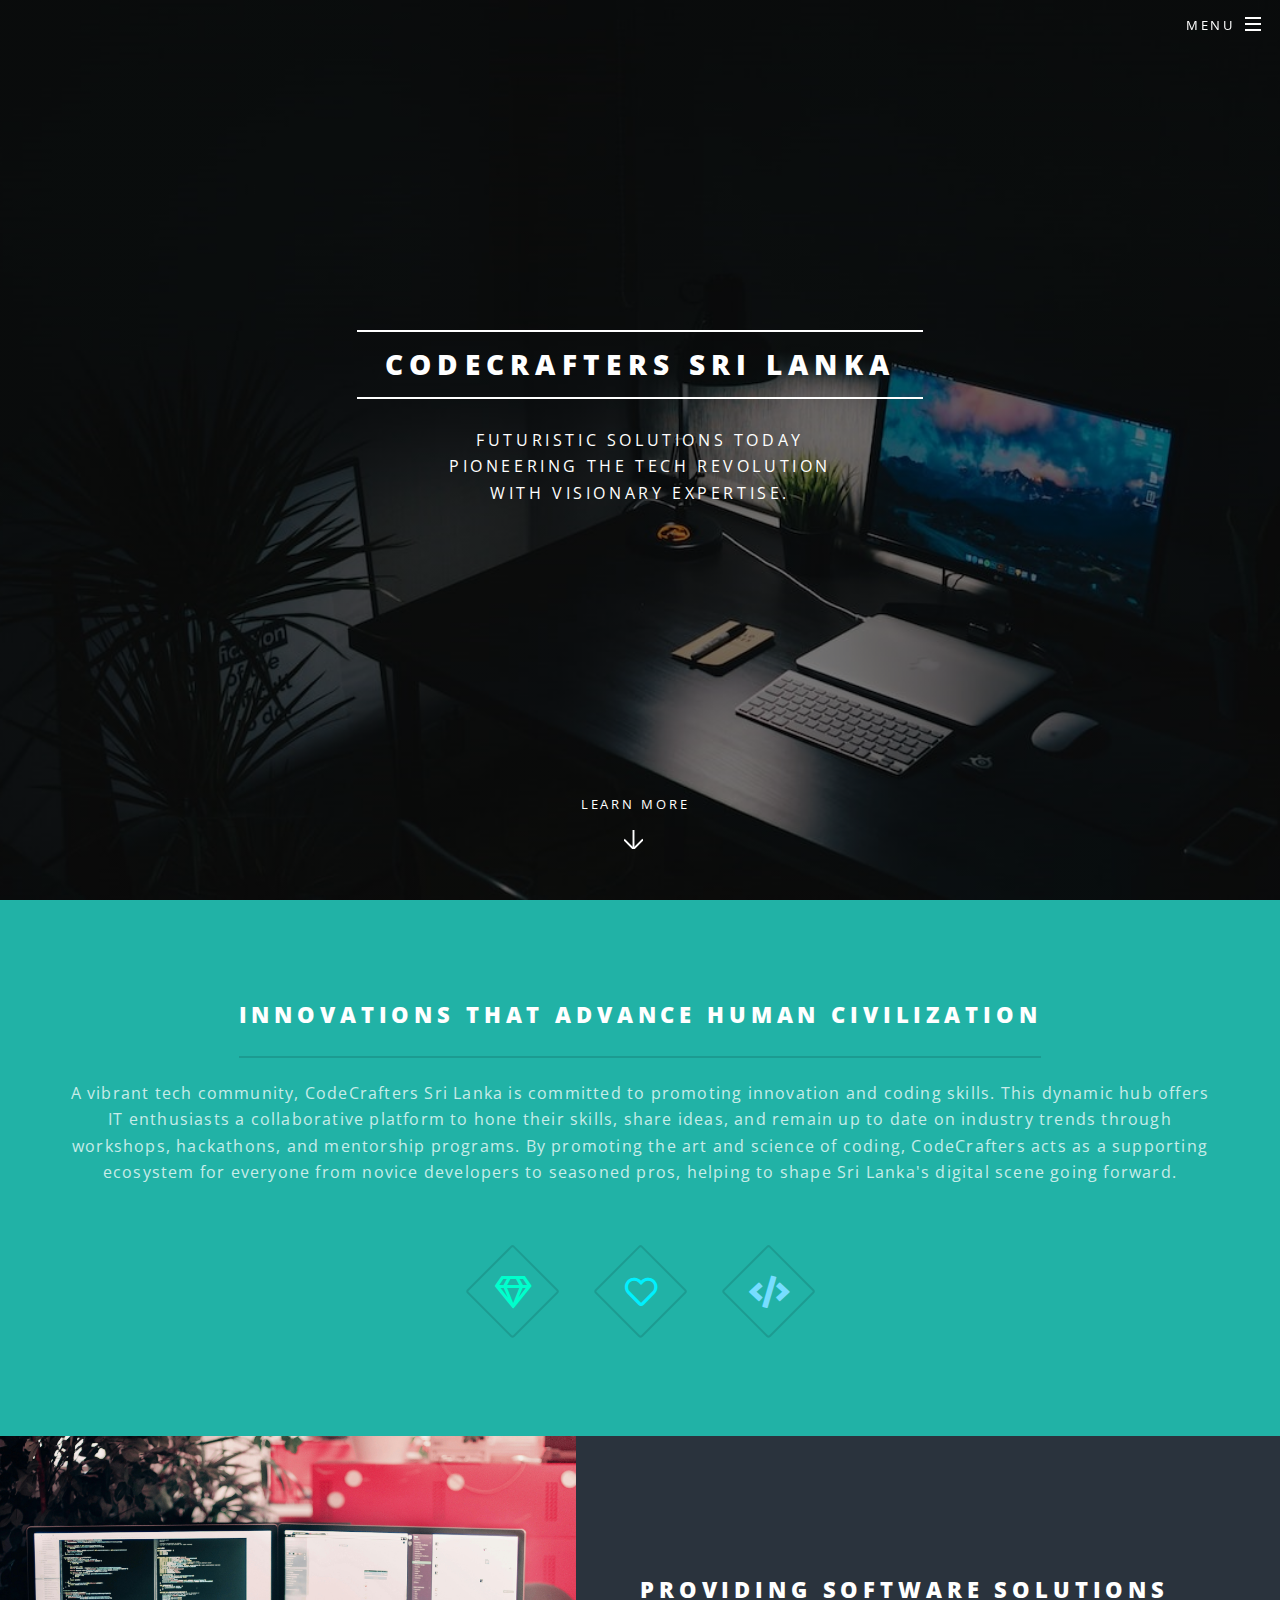
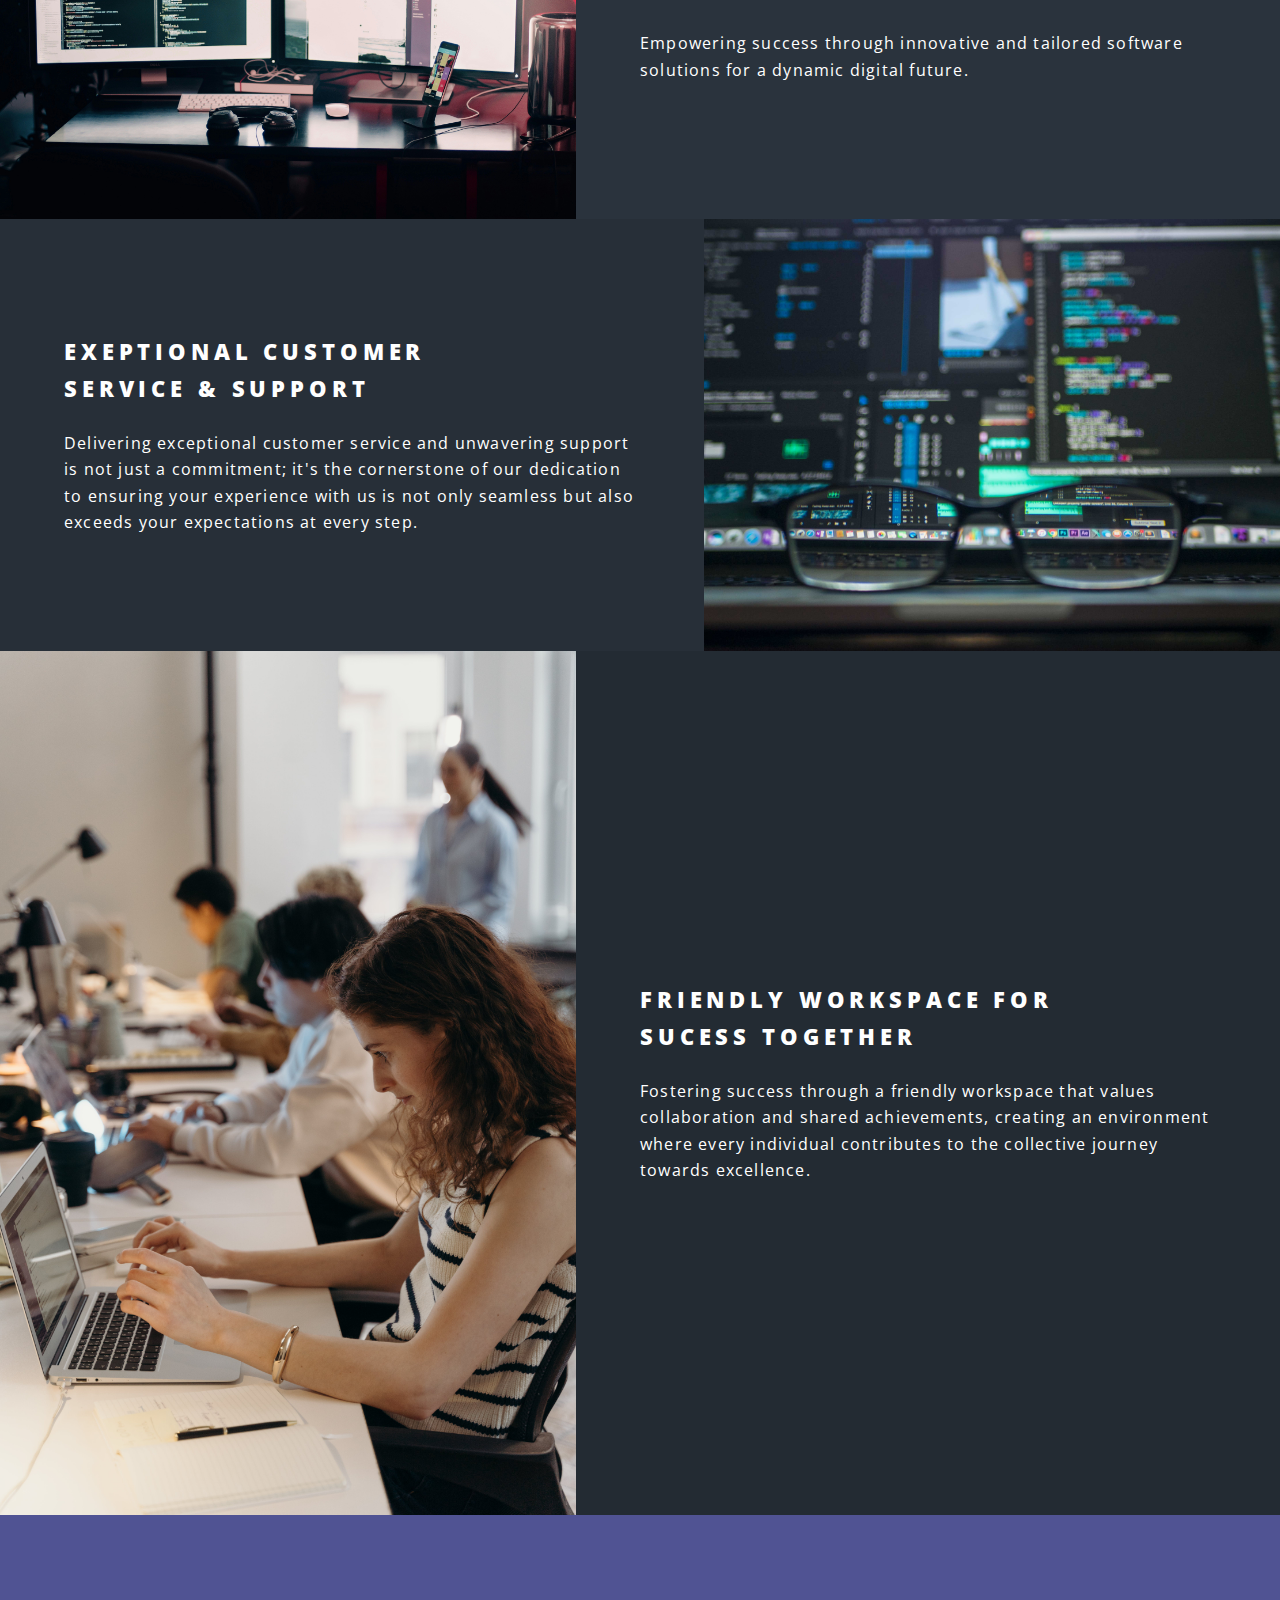
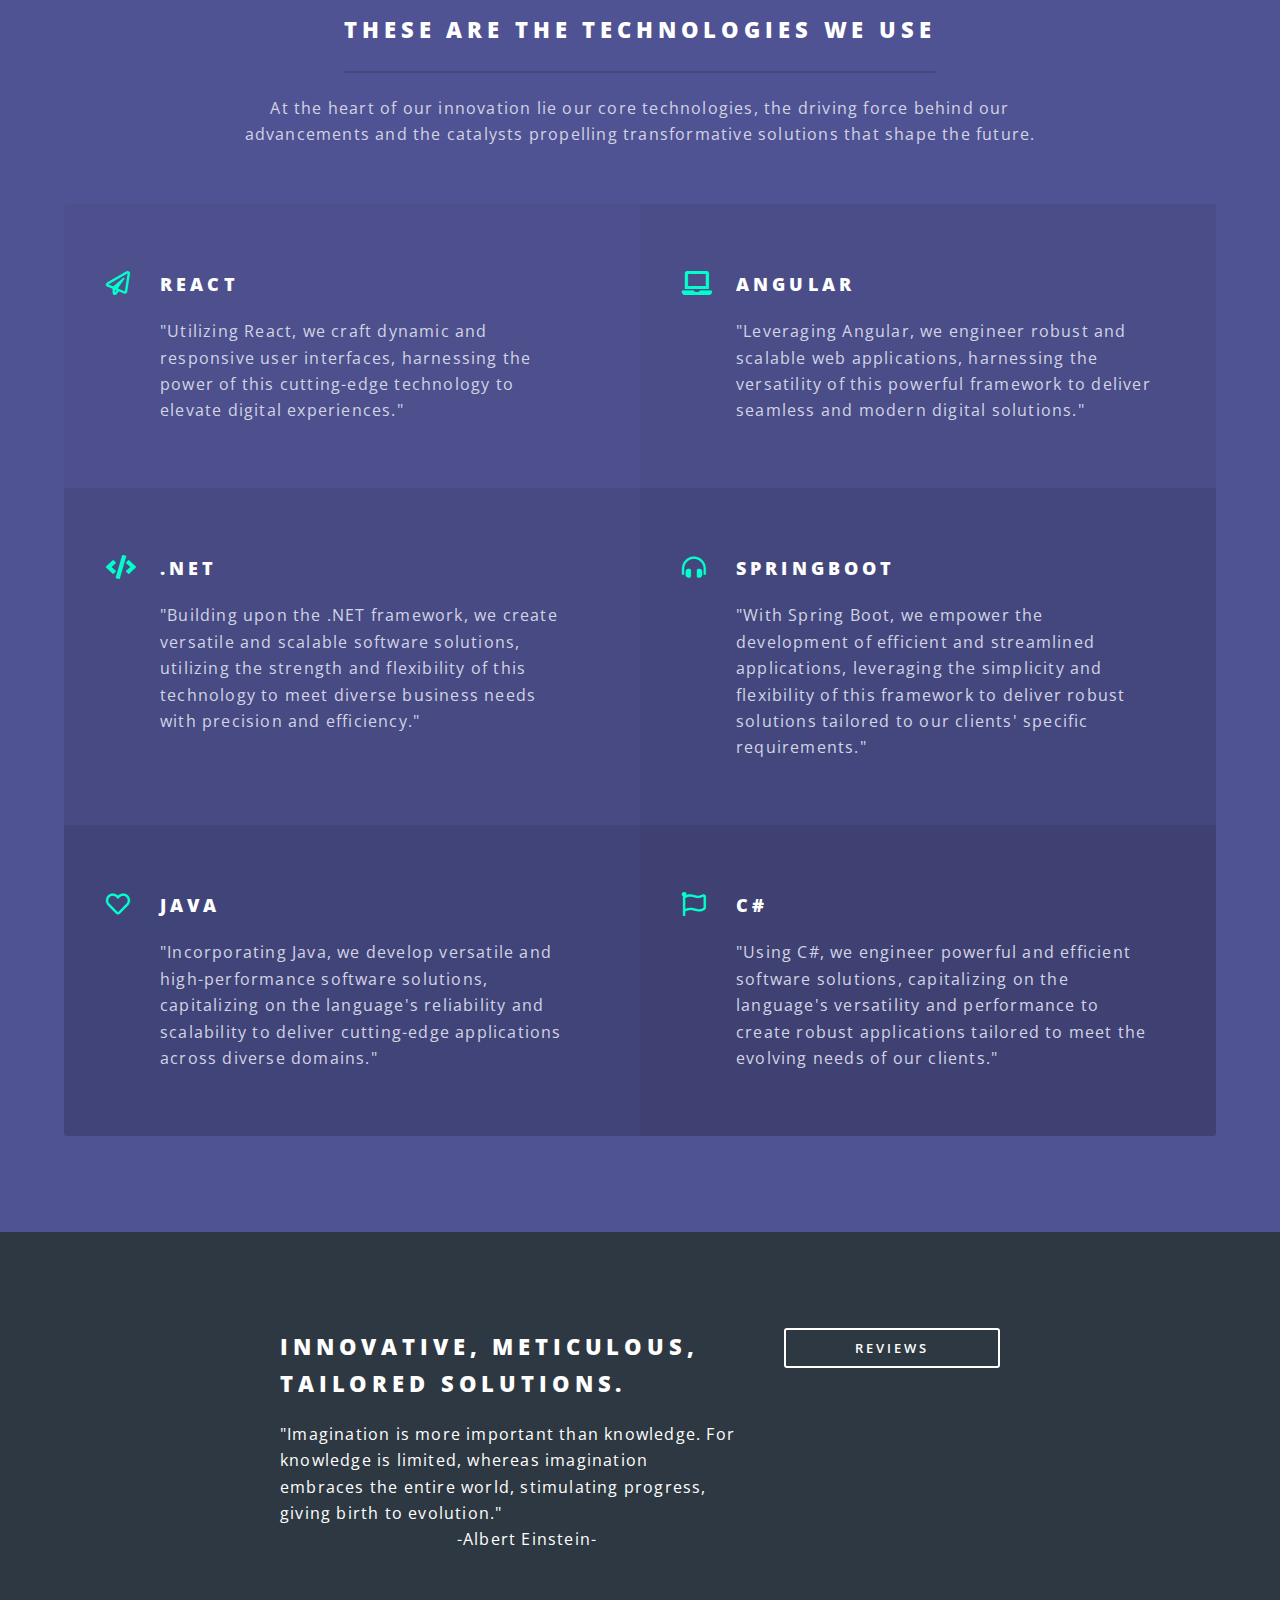
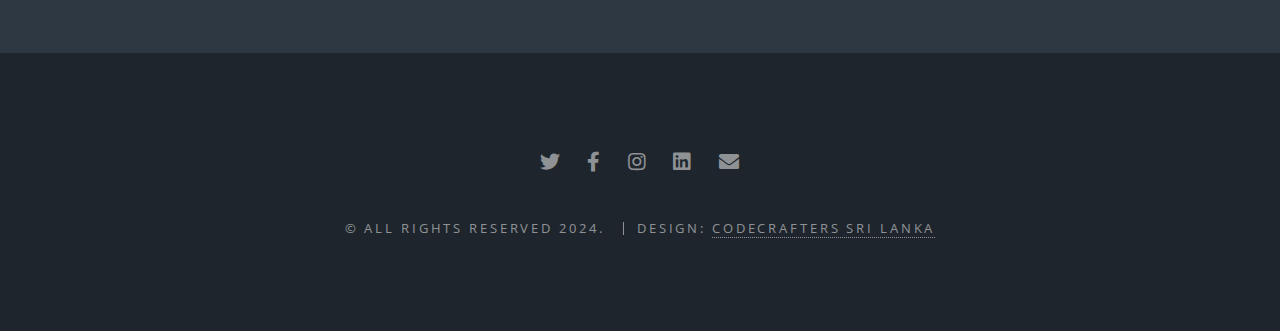
<file: index.html>
<!DOCTYPE HTML>
<!--
	Spectral by HTML5 UP
	html5up.net | @ajlkn
	Free for personal and commercial use under the CCA 3.0 license (html5up.net/license)
-->
<html>

<head>
	<title>codecrafters by HTML5 UP</title>
	<meta charset="utf-8" />
	<meta name="viewport" content="width=device-width, initial-scale=1, user-scalable=no" />
	<link rel="stylesheet" href="assets/css/main.css" />
	<noscript>
		<link rel="stylesheet" href="assets/css/noscript.css" />
	</noscript>
</head>

<body class="landing is-preload">

	<!-- Page Wrapper -->
	<div id="page-wrapper">

		<!-- Header -->
		<header id="header" class="alt">
			<h1><a href="index.html">CCSL</a></h1>
			<nav id="nav">
				<ul>
					<li class="special">
						<a href="#menu" class="menuToggle"><span>Menu</span></a>
						<div id="menu">
							<ul>
								<li><a href="index.html">Home</a></li>
								<li><a href="generic.html">Who We Are</a></li>
								<li><a href="elements.html">What We Do</a></li>
								<li><a href="#">Contact Us</a></li>

							</ul>
						</div>
					</li>
				</ul>
			</nav>
		</header>

		<!-- Banner -->
		<section id="banner">
			<div class="inner">
				<h2>CodeCrafters Sri Lanka</h2>
				<p>Futuristic Solutions Today<br />
					Pioneering the Tech Revolution<br />
					With Visionary Expertise.</p>
				<ul class="actions special">

				</ul>
			</div>
			<a href="#one" class="more scrolly">Learn More</a>
		</section>

		<!-- One -->
		<section id="one" class="wrapper style1 special">
			<div class="inner">
				<header class="major">
					<h2>Innovations that Advance Human Civilization
					</h2>
					<p>A vibrant tech community, CodeCrafters Sri Lanka is committed to promoting
						innovation and coding skills. This dynamic hub offers IT enthusiasts a collaborative
						platform to hone their skills, share ideas, and remain up to date on industry trends
						through workshops, hackathons, and mentorship programs. By promoting the art and science
						of coding, CodeCrafters acts as a supporting ecosystem for everyone from novice developers
						to seasoned pros, helping to shape Sri Lanka's digital scene going forward.</p>
				</header>
				<ul class="icons major">
					<li><span class="icon fa-gem major style1"><span class="label">Lorem</span></span></li>
					<li><span class="icon fa-heart major style2"><span class="label">Ipsum</span></span></li>
					<li><span class="icon solid fa-code major style3"><span class="label">Dolor</span></span></li>
				</ul>
			</div>
		</section>

		<!-- Two -->
		<section id="two" class="wrapper alt style2">
			<section class="spotlight">
				<div class="image"><img src="images/pic01.jpg" alt="" /></div>
				<div class="content">
					<h2>providing software solutions</h2>
					<p>
						Empowering success through innovative and tailored software solutions for a dynamic digital future.</p>
				</div>
			</section>
			<section class="spotlight">
				<div class="image"><img src="images/pic02.jpg" alt="" /></div>
				<div class="content">
					<h2>exeptional customer <br/> service & support</h2>
					<p>Delivering exceptional customer service and unwavering support is not just a commitment; it's the cornerstone of our dedication to ensuring your 
						experience with us is not only seamless but also exceeds your expectations at every step.</p>
				</div>
			</section>
			<section class="spotlight">
				<div class="image"><img src="images/pic03.jpg" alt="" /></div>
				<div class="content">
					<h2>friendly workspace for<br />sucess together
						</h2>
					<p>Fostering success through a friendly workspace that values collaboration and shared achievements, creating an environment where every individual 
						contributes to the collective journey towards excellence.</p>
				</div>
			</section>
		</section>

		<!-- Three -->
		<section id="three" class="wrapper style3 special">
			<div class="inner">
				<header class="major">
					<h2>These are the technologies we use</h2>
					<p>At the heart of our innovation lie our core technologies, the driving force behind our <br/>
						advancements and the catalysts propelling transformative solutions that shape the future.</p>
				</header>
				<ul class="features">
					<li class="icon fa-paper-plane">
						<h3>React</h3>
						<p>"Utilizing React, we craft dynamic and responsive user interfaces, harnessing the power of this 
							cutting-edge technology to elevate digital experiences."</p>
					</li>
					<li class="icon solid fa-laptop">
						<h3>Angular</h3>
						<p>"Leveraging Angular, we engineer robust and scalable web applications, harnessing the versatility 
							of this powerful framework to deliver seamless and modern digital solutions."</p>
					</li>
					<li class="icon solid fa-code">
						<h3>.NET</h3>
						<p>"Building upon the .NET framework, we create versatile and scalable software solutions, utilizing 
							the strength and flexibility of this technology to meet diverse business needs with precision and efficiency."</p>
					</li>
					<li class="icon solid fa-headphones-alt">
						<h3>Springboot</h3>
						<p>"With Spring Boot, we empower the development of efficient and streamlined applications, leveraging the simplicity and
							flexibility of this framework to deliver robust solutions tailored to our clients' specific requirements."</p>
					</li>
					<li class="icon fa-heart">
						<h3>JAVA</h3>
						<p>"Incorporating Java, we develop versatile and high-performance software solutions, capitalizing on the language's reliability
							 and scalability to deliver cutting-edge applications across diverse domains."</p>
					</li>
					<li class="icon fa-flag">
						<h3>C#</h3>
						<p>"Using C#, we engineer powerful and efficient software solutions, capitalizing on the language's versatility and performance 
							to create robust applications tailored to meet the evolving needs of our clients."</p>
					</li>
				</ul>
			</div>
		</section>

		<!-- CTA -->
		<section id="cta" class="wrapper style4">
			<div class="inner">
				<header>
					<h2>Innovative, Meticulous, Tailored Solutions.</h2>
					<p>"Imagination is more important than knowledge. For knowledge is limited, whereas imagination embraces the entire world, stimulating progress, giving birth to evolution."<br/>&nbsp;&nbsp;&nbsp;&nbsp;&nbsp;&nbsp;&nbsp;&nbsp;&nbsp;
						&nbsp;&nbsp;&nbsp;&nbsp;&nbsp;&nbsp;&nbsp;&nbsp;&nbsp;&nbsp;&nbsp;&nbsp;&nbsp;&nbsp;&nbsp;&nbsp;&nbsp;&nbsp;&nbsp;&nbsp;&nbsp;&nbsp;&nbsp;&nbsp;-Albert Einstein-</p>
				</header>
				<ul class="actions stacked">
					
					<li><a href="#" class="button fit">Reviews</a></li>
				</ul>
			</div>
		</section>

		<!-- Footer -->
		<footer id="footer">
			<ul class="icons">
				<li><a href="#" class="icon brands fa-twitter"><span class="label">Twitter</span></a></li>
				<li><a href="https://www.facebook.com/profile.php?id=61555847984376&mibextid=kFxxJD" class="icon brands fa-facebook-f"><span class="label">Facebook</span></a></li>
				<li><a href="#" class="icon brands fa-instagram"><span class="label">Instagram</span></a></li>
				<li><a href="https://www.linkedin.com/in/code-crafters-3158192b1/" class="icon brands fa-linkedin"><span class="label">Linkedin</span></a></li>
				<li><a href="https://www.codecrafterstechnologies@gmail.com" class="icon solid fa-envelope"><span class="label">Email</span></a></li>
			</ul>
			<ul class="copyright">
				<li>&copy; ALL RIGHTS RESERVED 2024.</li>
				<li>Design: <a href="http://html5up.net">CODECRAFTERS SRI LANKA</a></li>
			</ul>
		</footer>

	</div>

	<!-- Scripts -->
	<script src="assets/js/jquery.min.js"></script>
	<script src="assets/js/jquery.scrollex.min.js"></script>
	<script src="assets/js/jquery.scrolly.min.js"></script>
	<script src="assets/js/browser.min.js"></script>
	<script src="assets/js/breakpoints.min.js"></script>
	<script src="assets/js/util.js"></script>
	<script src="assets/js/main.js"></script>

</body>

</html>
</file>
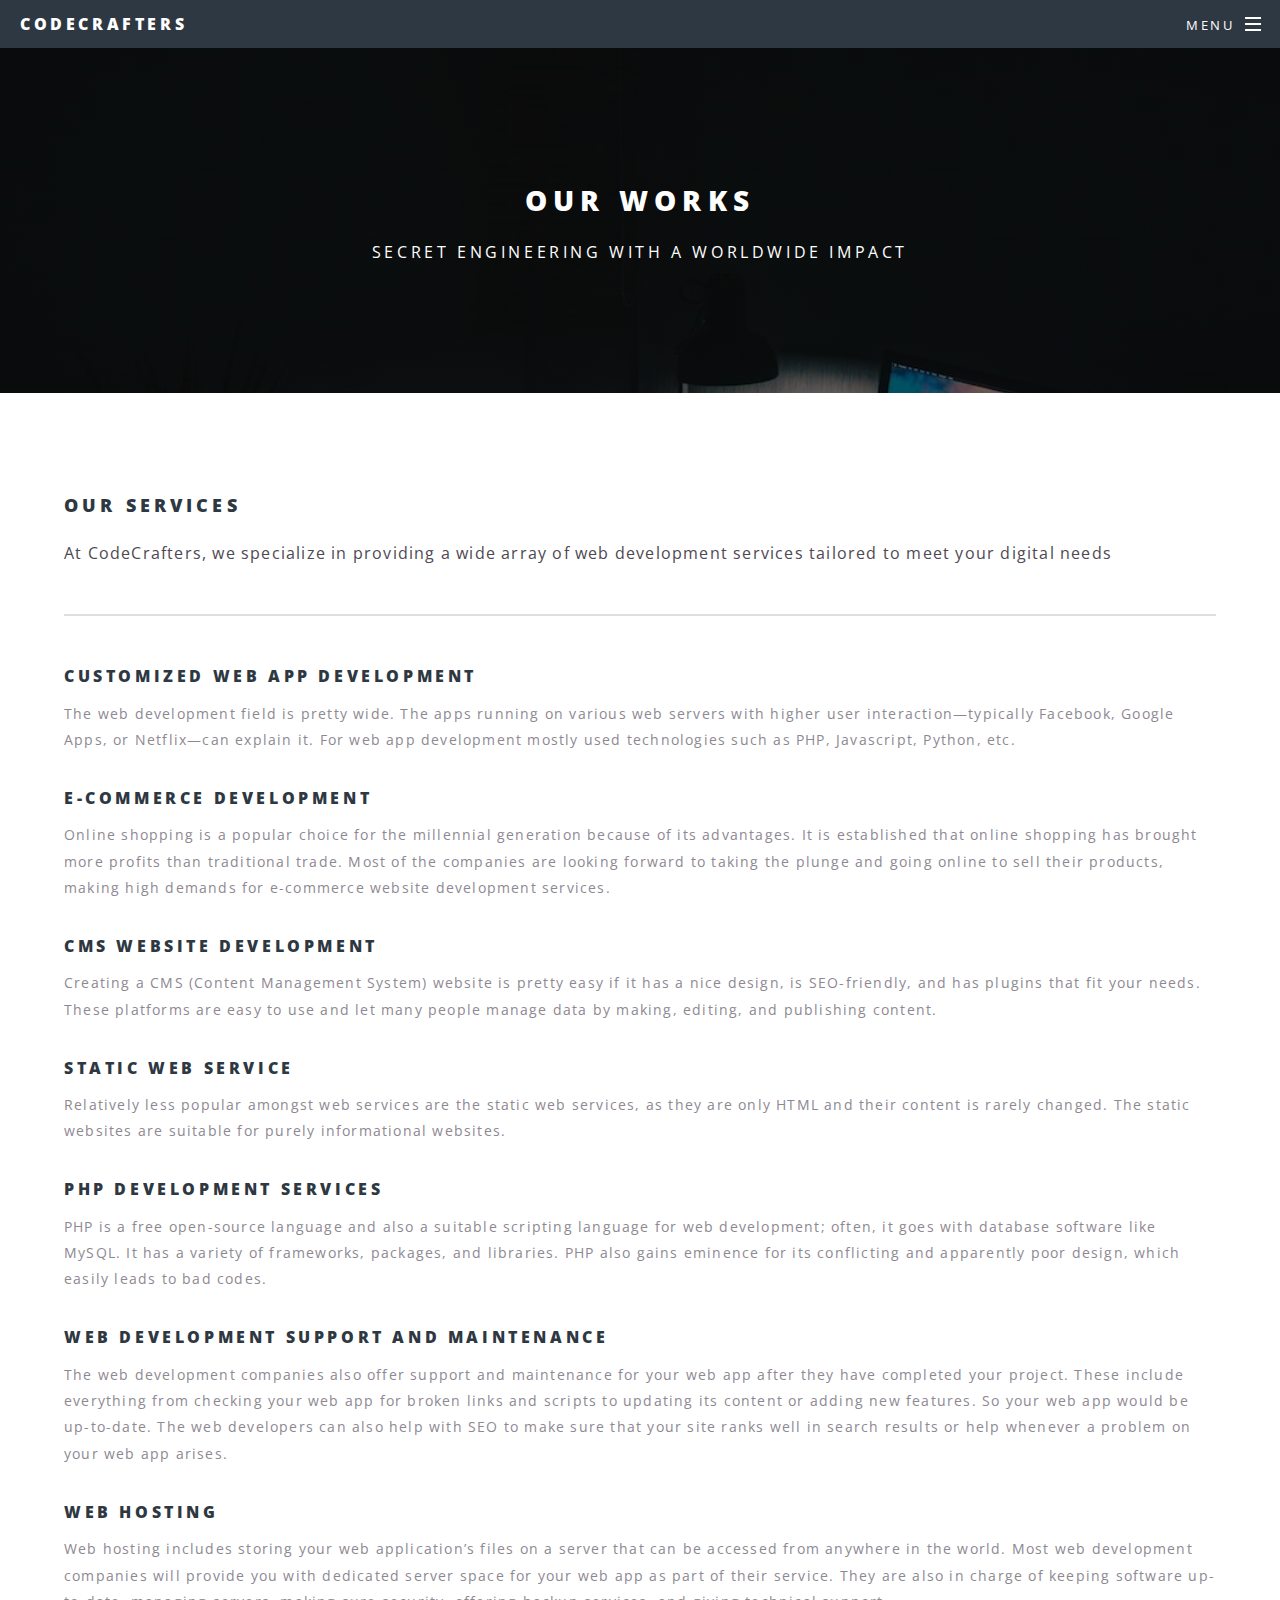
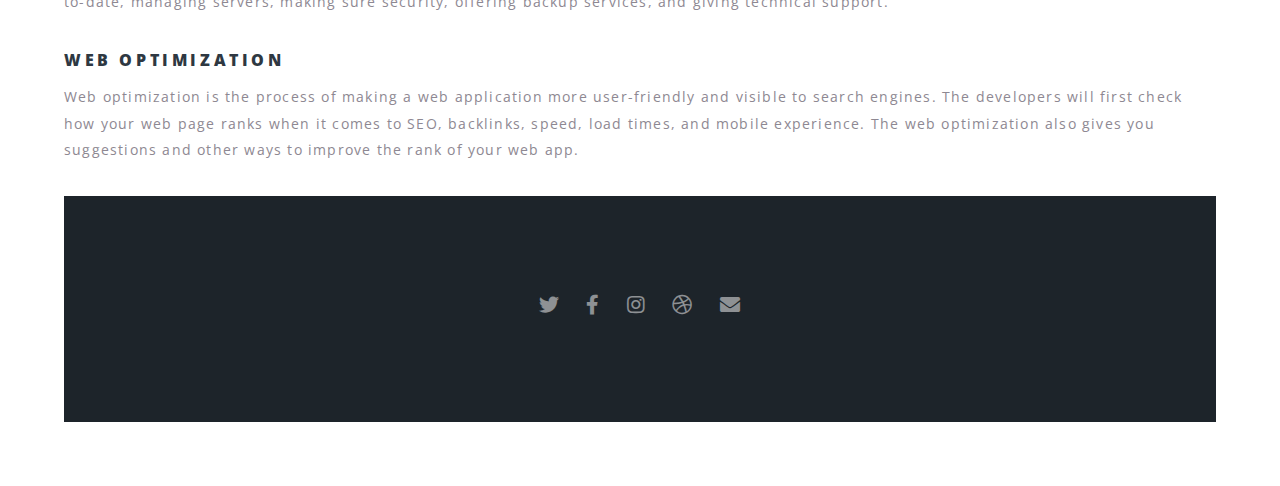
<file: elements.html>
<!DOCTYPE HTML>
<!--
	Spectral by HTML5 UP
	html5up.net | @ajlkn
	Free for personal and commercial use under the CCA 3.0 license (html5up.net/license)
-->
<html>
	<head>
		<title>What We Do</title>
		<meta charset="utf-8" />
		<meta name="viewport" content="width=device-width, initial-scale=1, user-scalable=no" />
		<link rel="stylesheet" href="assets/css/main.css" />
		<noscript><link rel="stylesheet" href="assets/css/noscript.css" /></noscript>

	</head>
	
	<body class="is-preload">

		<!-- Page Wrapper -->
			<div id="page-wrapper">

				<!-- Header -->
					<header id="header">
						<h1><a href="index.html">CodeCrafters</a></h1>
						<nav id="nav">
							<ul>
								<li class="special">
									<a href="#menu" class="menuToggle"><span>Menu</span></a>
									<div id="menu">
										<ul>
											<li><a href="index.html">Home</a></li>
											<li><a href="generic.html">Who We Are</a></li>
											<li><a href="elements.html">What We Do</a></li>
											<li><a href="#">Conact Us</a></li>
										</ul>
									</div>
								</li>


							</ul>
						</nav>
					</header>

				<!-- Main -->
					<article id="main">
						<header>
							<h2>Our Works</h2>
							<p>SECRET ENGINEERING WITH A WORLDWIDE IMPACT</p>
						</header>
						<section class="wrapper style5">
							<div class="inner">



								<section>
									<h3> Our Services</h3>
									<p>At CodeCrafters, we specialize in providing a wide array of web development services tailored to meet
										your digital needs</p>
									<hr />
									<header>
										<h4>Customized Web App Development</h4>
										<p>The web development field is pretty wide. The apps running on various web servers with higher user interaction—typically Facebook, Google Apps, or Netflix—can explain it. For web app development mostly used technologies such as PHP, Javascript, Python, etc.</p>
									    <h4>E-Commerce Development</h4>
										<p>Online shopping is a popular choice for the millennial generation because of its advantages. It is established that online shopping has brought more profits than traditional trade. Most of the companies are looking forward to taking the plunge and going online to sell their products, making high demands for e-commerce website development services.</p>
                                        <h4>CMS Website Development</h4>
										<p>Creating a CMS (Content Management System) website is pretty easy if it has a nice design, is SEO-friendly, and has plugins that fit your needs. These platforms are easy to use and let many people manage data by making, editing, and publishing content.</p>
										<h4>Static Web Service</h4>
										<p>Relatively less popular amongst web services are the static web services, as they are only HTML and their content is rarely changed. The static websites are suitable for purely informational websites.</p>
										<h4>PHP Development Services</h4>
										<p>PHP is a free open-source language and also a suitable scripting language for web development; often, it goes with database software like MySQL. It has a variety of frameworks, packages, and libraries. PHP also gains eminence for its conflicting and apparently poor design, which easily leads to bad codes.</p>
										<h4>Web Development Support and Maintenance</h4>
										<p>The web development companies also offer support and maintenance for your web app after they have completed your project. These include everything from checking your web app for broken links and scripts to updating its content or adding new features. So your web app would be up-to-date.
						                   The web developers can also help with SEO to make sure that your site ranks well in search results or help whenever a problem on your web app arises.</p>
										<h4>Web Hosting</h4>
										<p>Web hosting includes storing your web application’s files on a server that can be accessed from anywhere in the world. Most web development companies will provide you with dedicated server space for your web app as part of their service.
											They are also in charge of keeping software up-to-date, managing servers, making sure security, offering backup services, and giving technical support.</p>	
										<h4>Web Optimization</h4>
										<p>Web optimization is the process of making a web application more user-friendly and visible to search engines. The developers will first check how your web page ranks when it comes to SEO, backlinks, speed, load times, and mobile experience.
											The web optimization also gives you suggestions and other ways to improve the rank of your web app.</p>	








				<!-- Footer -->        
					<footer id="footer">
						<ul class="icons">
							<li><a href="#" class="icon brands fa-twitter"><span class="label">Twitter</span></a></li>
							<li><a href="#" class="icon brands fa-facebook-f"><span class="label">Facebook</span></a></li>
							<li><a href="#" class="icon brands fa-instagram"><span class="label">Instagram</span></a></li>
							<li><a href="#" class="icon brands fa-dribbble"><span class="label">Dribbble</span></a></li>
							<li><a href="#" class="icon solid fa-envelope"><span class="label">Email</span></a></li>
						</ul>
						
					</footer>

			</div>

		<!-- Scripts -->
			<script src="assets/js/jquery.min.js"></script>
			<script src="assets/js/jquery.scrollex.min.js"></script>
			<script src="assets/js/jquery.scrolly.min.js"></script>
			<script src="assets/js/browser.min.js"></script>
			<script src="assets/js/breakpoints.min.js"></script>
			<script src="assets/js/util.js"></script>
			<script src="assets/js/main.js"></script>

	</body>
</html>
</file>
<file: assets/css/noscript.css>
/*
	Spectral by HTML5 UP
	html5up.net | @ajlkn
	Free for personal and commercial use under the CCA 3.0 license (html5up.net/license)
*/

/* Banner */

	body.is-preload #banner h2 {
		-moz-transform: none;
		-webkit-transform: none;
		-ms-transform: none;
		transform: none;
		opacity: 1;
	}

		body.is-preload #banner h2:before, body.is-preload #banner h2:after {
			width: 100%;
		}

	body.is-preload #banner .more {
		-moz-transform: none;
		-webkit-transform: none;
		-ms-transform: none;
		transform: none;
		opacity: 1;
	}

	body.is-preload #banner:after {
		opacity: 0;
	}
</file>
<file: assets/css/main.css>
@import url(fontawesome-all.min.css);
@import url("https://fonts.googleapis.com/css?family=Open+Sans:400,400italic,600,600italic,800,800italic");

/*
	Spectral by HTML5 UP
	html5up.net | @ajlkn
	Free for personal and commercial use under the CCA 3.0 license (html5up.net/license)
*/

html, body, div, span, applet, object,
iframe, h1, h2, h3, h4, h5, h6, p, blockquote,
pre, a, abbr, acronym, address, big, cite,
code, del, dfn, em, img, ins, kbd, q, s, samp,
small, strike, strong, sub, sup, tt, var, b,
u, i, center, dl, dt, dd, ol, ul, li, fieldset,
form, label, legend, table, caption, tbody,
tfoot, thead, tr, th, td, article, aside,
canvas, details, embed, figure, figcaption,
footer, header, hgroup, menu, nav, output, ruby,
section, summary, time, mark, audio, video {
	margin: 0;
	padding: 0;
	border: 0;
	font-size: 100%;
	font: inherit;
	vertical-align: baseline;}

article, aside, details, figcaption, figure,
footer, header, hgroup, menu, nav, section {
	display: block;}

body {
	line-height: 1;
}

ol, ul {
	list-style: none;
}

blockquote, q {
	quotes: none;
}

	blockquote:before, blockquote:after, q:before, q:after {
		content: '';
		content: none;
	}

table {
	border-collapse: collapse;
	border-spacing: 0;
}

body {
	-webkit-text-size-adjust: none;
}

mark {
	background-color: transparent;
	color: inherit;
}

input::-moz-focus-inner {
	border: 0;
	padding: 0;
}

input, select, textarea {
	-moz-appearance: none;
	-webkit-appearance: none;
	-ms-appearance: none;
	appearance: none;
}

/* Basic */

	@-ms-viewport {
		width: device-width;
	}

	html {
		box-sizing: border-box;
	}

	*, *:before, *:after {
		box-sizing: inherit;
	}

	body {
		background: #2e3842;
	}

		body.is-preload *, body.is-preload *:before, body.is-preload *:after {
			-moz-animation: none !important;
			-webkit-animation: none !important;
			-ms-animation: none !important;
			animation: none !important;
			-moz-transition: none !important;
			-webkit-transition: none !important;
			-ms-transition: none !important;
			transition: none !important;
		}

	body, input, select, textarea {
		color: #fff;
		font-family: "Open Sans", Helvetica, sans-serif;
		font-size: 15pt;
		font-weight: 400;
		letter-spacing: 0.075em;
		line-height: 1.65em;
	}

		@media screen and (max-width: 1680px) {

			body, input, select, textarea {
				font-size: 13pt;
			}

		}

		@media screen and (max-width: 1280px) {

			body, input, select, textarea {
				font-size: 12pt;
			}

		}

		@media screen and (max-width: 736px) {

			body, input, select, textarea {
				font-size: 11pt;
				letter-spacing: 0.0375em;
			}

		}

	a {
		-moz-transition: color 0.2s ease, border-bottom-color 0.2s ease;
		-webkit-transition: color 0.2s ease, border-bottom-color 0.2s ease;
		-ms-transition: color 0.2s ease, border-bottom-color 0.2s ease;
		transition: color 0.2s ease, border-bottom-color 0.2s ease;
		border-bottom: dotted 1px;
		color: inherit;
		text-decoration: none;
	}

		a:hover {
			border-bottom-color: transparent;
		}

	strong, b {
		color: #fff;
		font-weight: 600;
	}

	em, i {
		font-style: italic;
	}

	p {
		margin: 0 0 2em 0;
	}

	h1, h2, h3, h4, h5, h6 {
		color: #fff;
		font-weight: 800;
		letter-spacing: 0.225em;
		line-height: 1em;
		margin: 0 0 1em 0;
		text-transform: uppercase;
	}

		h1 a, h2 a, h3 a, h4 a, h5 a, h6 a {
			color: inherit;
			text-decoration: none;
		}

	h2 {
		font-size: 1.35em;
		line-height: 1.75em;
	}

		@media screen and (max-width: 736px) {

			h2 {
				font-size: 1.1em;
				line-height: 1.65em;
			}

		}

	h3 {
		font-size: 1.15em;
		line-height: 1.75em;
	}

		@media screen and (max-width: 736px) {

			h3 {
				font-size: 1em;
				line-height: 1.65em;
			}

		}

	h4 {
		font-size: 1em;
		line-height: 1.5em;
	}

	h5 {
		font-size: 0.8em;
		line-height: 1.5em;
	}

	h6 {
		font-size: 0.7em;
		line-height: 1.5em;
	}

	sub {
		font-size: 0.8em;
		position: relative;
		top: 0.5em;
	}

	sup {
		font-size: 0.8em;
		position: relative;
		top: -0.5em;
	}

	hr {
		border: 0;
		border-bottom: solid 2px #fff;
		margin: 3em 0;
	}

		hr.major {
			margin: 4.5em 0;
		}

	blockquote {
		border-left: solid 4px #fff;
		font-style: italic;
		margin: 0 0 2em 0;
		padding: 0.5em 0 0.5em 2em;
	}

	code {
		background: rgba(144, 144, 144, 0.25);
		border-radius: 3px;
		font-family: "Courier New", monospace;
		font-size: 0.9em;
		letter-spacing: 0;
		margin: 0 0.25em;
		padding: 0.25em 0.65em;
	}

	pre {
		-webkit-overflow-scrolling: touch;
		font-family: "Courier New", monospace;
		font-size: 0.9em;
		margin: 0 0 2em 0;
	}

		pre code {
			display: block;
			line-height: 1.75em;
			padding: 1em 1.5em;
			overflow-x: auto;
		}

	.align-left {
		text-align: left;
	}

	.align-center {
		text-align: center;
	}

	.align-right {
		text-align: right;
	}

/* Row */

	.row {
		display: flex;
		flex-wrap: wrap;
		box-sizing: border-box;
		align-items: stretch;
	}

		.row > * {
			box-sizing: border-box;
		}

		.row.gtr-uniform > * > :last-child {
			margin-bottom: 0;
		}

		.row.aln-left {
			justify-content: flex-start;
		}

		.row.aln-center {
			justify-content: center;
		}

		.row.aln-right {
			justify-content: flex-end;
		}

		.row.aln-top {
			align-items: flex-start;
		}

		.row.aln-middle {
			align-items: center;
		}

		.row.aln-bottom {
			align-items: flex-end;
		}

		.row > .imp {
			order: -1;
		}

		.row > .col-1 {
			width: 8.33333%;
		}

		.row > .off-1 {
			margin-left: 8.33333%;
		}

		.row > .col-2 {
			width: 16.66667%;
		}

		.row > .off-2 {
			margin-left: 16.66667%;
		}

		.row > .col-3 {
			width: 25%;
		}

		.row > .off-3 {
			margin-left: 25%;
		}

		.row > .col-4 {
			width: 33.33333%;
		}

		.row > .off-4 {
			margin-left: 33.33333%;
		}

		.row > .col-5 {
			width: 41.66667%;
		}

		.row > .off-5 {
			margin-left: 41.66667%;
		}

		.row > .col-6 {
			width: 50%;
		}

		.row > .off-6 {
			margin-left: 50%;
		}

		.row > .col-7 {
			width: 58.33333%;
		}

		.row > .off-7 {
			margin-left: 58.33333%;
		}

		.row > .col-8 {
			width: 66.66667%;
		}

		.row > .off-8 {
			margin-left: 66.66667%;
		}

		.row > .col-9 {
			width: 75%;
		}

		.row > .off-9 {
			margin-left: 75%;
		}

		.row > .col-10 {
			width: 83.33333%;
		}

		.row > .off-10 {
			margin-left: 83.33333%;
		}

		.row > .col-11 {
			width: 91.66667%;
		}

		.row > .off-11 {
			margin-left: 91.66667%;
		}

		.row > .col-12 {
			width: 100%;
		}

		.row > .off-12 {
			margin-left: 100%;
		}

		.row.gtr-0 {
			margin-top: 0;
			margin-left: 0em;
		}

			.row.gtr-0 > * {
				padding: 0 0 0 0em;
			}

			.row.gtr-0.gtr-uniform {
				margin-top: 0em;
			}

				.row.gtr-0.gtr-uniform > * {
					padding-top: 0em;
				}

		.row.gtr-25 {
			margin-top: 0;
			margin-left: -0.375em;
		}

			.row.gtr-25 > * {
				padding: 0 0 0 0.375em;
			}

			.row.gtr-25.gtr-uniform {
				margin-top: -0.375em;
			}

				.row.gtr-25.gtr-uniform > * {
					padding-top: 0.375em;
				}

		.row.gtr-50 {
			margin-top: 0;
			margin-left: -0.75em;
		}

			.row.gtr-50 > * {
				padding: 0 0 0 0.75em;
			}

			.row.gtr-50.gtr-uniform {
				margin-top: -0.75em;
			}

				.row.gtr-50.gtr-uniform > * {
					padding-top: 0.75em;
				}

		.row {
			margin-top: 0;
			margin-left: -1.5em;
		}

			.row > * {
				padding: 0 0 0 1.5em;
			}

			.row.gtr-uniform {
				margin-top: -1.5em;
			}

				.row.gtr-uniform > * {
					padding-top: 1.5em;
				}

		.row.gtr-150 {
			margin-top: 0;
			margin-left: -2.25em;
		}

			.row.gtr-150 > * {
				padding: 0 0 0 2.25em;
			}

			.row.gtr-150.gtr-uniform {
				margin-top: -2.25em;
			}

				.row.gtr-150.gtr-uniform > * {
					padding-top: 2.25em;
				}

		.row.gtr-200 {
			margin-top: 0;
			margin-left: -3em;
		}

			.row.gtr-200 > * {
				padding: 0 0 0 3em;
			}

			.row.gtr-200.gtr-uniform {
				margin-top: -3em;
			}

				.row.gtr-200.gtr-uniform > * {
					padding-top: 3em;
				}

		@media screen and (max-width: 1680px) {

			.row {
				display: flex;
				flex-wrap: wrap;
				box-sizing: border-box;
				align-items: stretch;
			}

				.row > * {
					box-sizing: border-box;
				}

				.row.gtr-uniform > * > :last-child {
					margin-bottom: 0;
				}

				.row.aln-left {
					justify-content: flex-start;
				}

				.row.aln-center {
					justify-content: center;
				}

				.row.aln-right {
					justify-content: flex-end;
				}

				.row.aln-top {
					align-items: flex-start;
				}

				.row.aln-middle {
					align-items: center;
				}

				.row.aln-bottom {
					align-items: flex-end;
				}

				.row > .imp-xlarge {
					order: -1;
				}

				.row > .col-1-xlarge {
					width: 8.33333%;
				}

				.row > .off-1-xlarge {
					margin-left: 8.33333%;
				}

				.row > .col-2-xlarge {
					width: 16.66667%;
				}

				.row > .off-2-xlarge {
					margin-left: 16.66667%;
				}

				.row > .col-3-xlarge {
					width: 25%;
				}

				.row > .off-3-xlarge {
					margin-left: 25%;
				}

				.row > .col-4-xlarge {
					width: 33.33333%;
				}

				.row > .off-4-xlarge {
					margin-left: 33.33333%;
				}

				.row > .col-5-xlarge {
					width: 41.66667%;
				}

				.row > .off-5-xlarge {
					margin-left: 41.66667%;
				}

				.row > .col-6-xlarge {
					width: 50%;
				}

				.row > .off-6-xlarge {
					margin-left: 50%;
				}

				.row > .col-7-xlarge {
					width: 58.33333%;
				}

				.row > .off-7-xlarge {
					margin-left: 58.33333%;
				}

				.row > .col-8-xlarge {
					width: 66.66667%;
				}

				.row > .off-8-xlarge {
					margin-left: 66.66667%;
				}

				.row > .col-9-xlarge {
					width: 75%;
				}

				.row > .off-9-xlarge {
					margin-left: 75%;
				}

				.row > .col-10-xlarge {
					width: 83.33333%;
				}

				.row > .off-10-xlarge {
					margin-left: 83.33333%;
				}

				.row > .col-11-xlarge {
					width: 91.66667%;
				}

				.row > .off-11-xlarge {
					margin-left: 91.66667%;
				}

				.row > .col-12-xlarge {
					width: 100%;
				}

				.row > .off-12-xlarge {
					margin-left: 100%;
				}

				.row.gtr-0 {
					margin-top: 0;
					margin-left: 0em;
				}

					.row.gtr-0 > * {
						padding: 0 0 0 0em;
					}

					.row.gtr-0.gtr-uniform {
						margin-top: 0em;
					}

						.row.gtr-0.gtr-uniform > * {
							padding-top: 0em;
						}

				.row.gtr-25 {
					margin-top: 0;
					margin-left: -0.375em;
				}

					.row.gtr-25 > * {
						padding: 0 0 0 0.375em;
					}

					.row.gtr-25.gtr-uniform {
						margin-top: -0.375em;
					}

						.row.gtr-25.gtr-uniform > * {
							padding-top: 0.375em;
						}

				.row.gtr-50 {
					margin-top: 0;
					margin-left: -0.75em;
				}

					.row.gtr-50 > * {
						padding: 0 0 0 0.75em;
					}

					.row.gtr-50.gtr-uniform {
						margin-top: -0.75em;
					}

						.row.gtr-50.gtr-uniform > * {
							padding-top: 0.75em;
						}

				.row {
					margin-top: 0;
					margin-left: -1.5em;
				}

					.row > * {
						padding: 0 0 0 1.5em;
					}

					.row.gtr-uniform {
						margin-top: -1.5em;
					}

						.row.gtr-uniform > * {
							padding-top: 1.5em;
						}

				.row.gtr-150 {
					margin-top: 0;
					margin-left: -2.25em;
				}

					.row.gtr-150 > * {
						padding: 0 0 0 2.25em;
					}

					.row.gtr-150.gtr-uniform {
						margin-top: -2.25em;
					}

						.row.gtr-150.gtr-uniform > * {
							padding-top: 2.25em;
						}

				.row.gtr-200 {
					margin-top: 0;
					margin-left: -3em;
				}

					.row.gtr-200 > * {
						padding: 0 0 0 3em;
					}

					.row.gtr-200.gtr-uniform {
						margin-top: -3em;
					}

						.row.gtr-200.gtr-uniform > * {
							padding-top: 3em;
						}

		}

		@media screen and (max-width: 1280px) {

			.row {
				display: flex;
				flex-wrap: wrap;
				box-sizing: border-box;
				align-items: stretch;
			}

				.row > * {
					box-sizing: border-box;
				}

				.row.gtr-uniform > * > :last-child {
					margin-bottom: 0;
				}

				.row.aln-left {
					justify-content: flex-start;
				}

				.row.aln-center {
					justify-content: center;
				}

				.row.aln-right {
					justify-content: flex-end;
				}

				.row.aln-top {
					align-items: flex-start;
				}

				.row.aln-middle {
					align-items: center;
				}

				.row.aln-bottom {
					align-items: flex-end;
				}

				.row > .imp-large {
					order: -1;
				}

				.row > .col-1-large {
					width: 8.33333%;
				}

				.row > .off-1-large {
					margin-left: 8.33333%;
				}

				.row > .col-2-large {
					width: 16.66667%;
				}

				.row > .off-2-large {
					margin-left: 16.66667%;
				}

				.row > .col-3-large {
					width: 25%;
				}

				.row > .off-3-large {
					margin-left: 25%;
				}

				.row > .col-4-large {
					width: 33.33333%;
				}

				.row > .off-4-large {
					margin-left: 33.33333%;
				}

				.row > .col-5-large {
					width: 41.66667%;
				}

				.row > .off-5-large {
					margin-left: 41.66667%;
				}

				.row > .col-6-large {
					width: 50%;
				}

				.row > .off-6-large {
					margin-left: 50%;
				}

				.row > .col-7-large {
					width: 58.33333%;
				}

				.row > .off-7-large {
					margin-left: 58.33333%;
				}

				.row > .col-8-large {
					width: 66.66667%;
				}

				.row > .off-8-large {
					margin-left: 66.66667%;
				}

				.row > .col-9-large {
					width: 75%;
				}

				.row > .off-9-large {
					margin-left: 75%;
				}

				.row > .col-10-large {
					width: 83.33333%;
				}

				.row > .off-10-large {
					margin-left: 83.33333%;
				}

				.row > .col-11-large {
					width: 91.66667%;
				}

				.row > .off-11-large {
					margin-left: 91.66667%;
				}

				.row > .col-12-large {
					width: 100%;
				}

				.row > .off-12-large {
					margin-left: 100%;
				}

				.row.gtr-0 {
					margin-top: 0;
					margin-left: 0em;
				}

					.row.gtr-0 > * {
						padding: 0 0 0 0em;
					}

					.row.gtr-0.gtr-uniform {
						margin-top: 0em;
					}

						.row.gtr-0.gtr-uniform > * {
							padding-top: 0em;
						}

				.row.gtr-25 {
					margin-top: 0;
					margin-left: -0.375em;
				}

					.row.gtr-25 > * {
						padding: 0 0 0 0.375em;
					}

					.row.gtr-25.gtr-uniform {
						margin-top: -0.375em;
					}

						.row.gtr-25.gtr-uniform > * {
							padding-top: 0.375em;
						}

				.row.gtr-50 {
					margin-top: 0;
					margin-left: -0.75em;
				}

					.row.gtr-50 > * {
						padding: 0 0 0 0.75em;
					}

					.row.gtr-50.gtr-uniform {
						margin-top: -0.75em;
					}

						.row.gtr-50.gtr-uniform > * {
							padding-top: 0.75em;
						}

				.row {
					margin-top: 0;
					margin-left: -1.5em;
				}

					.row > * {
						padding: 0 0 0 1.5em;
					}

					.row.gtr-uniform {
						margin-top: -1.5em;
					}

						.row.gtr-uniform > * {
							padding-top: 1.5em;
						}

				.row.gtr-150 {
					margin-top: 0;
					margin-left: -2.25em;
				}

					.row.gtr-150 > * {
						padding: 0 0 0 2.25em;
					}

					.row.gtr-150.gtr-uniform {
						margin-top: -2.25em;
					}

						.row.gtr-150.gtr-uniform > * {
							padding-top: 2.25em;
						}

				.row.gtr-200 {
					margin-top: 0;
					margin-left: -3em;
				}

					.row.gtr-200 > * {
						padding: 0 0 0 3em;
					}

					.row.gtr-200.gtr-uniform {
						margin-top: -3em;
					}

						.row.gtr-200.gtr-uniform > * {
							padding-top: 3em;
						}

		}

		@media screen and (max-width: 980px) {

			.row {
				display: flex;
				flex-wrap: wrap;
				box-sizing: border-box;
				align-items: stretch;
			}

				.row > * {
					box-sizing: border-box;
				}

				.row.gtr-uniform > * > :last-child {
					margin-bottom: 0;
				}

				.row.aln-left {
					justify-content: flex-start;
				}

				.row.aln-center {
					justify-content: center;
				}

				.row.aln-right {
					justify-content: flex-end;
				}

				.row.aln-top {
					align-items: flex-start;
				}

				.row.aln-middle {
					align-items: center;
				}

				.row.aln-bottom {
					align-items: flex-end;
				}

				.row > .imp-medium {
					order: -1;
				}

				.row > .col-1-medium {
					width: 8.33333%;
				}

				.row > .off-1-medium {
					margin-left: 8.33333%;
				}

				.row > .col-2-medium {
					width: 16.66667%;
				}

				.row > .off-2-medium {
					margin-left: 16.66667%;
				}

				.row > .col-3-medium {
					width: 25%;
				}

				.row > .off-3-medium {
					margin-left: 25%;
				}

				.row > .col-4-medium {
					width: 33.33333%;
				}

				.row > .off-4-medium {
					margin-left: 33.33333%;
				}

				.row > .col-5-medium {
					width: 41.66667%;
				}

				.row > .off-5-medium {
					margin-left: 41.66667%;
				}

				.row > .col-6-medium {
					width: 50%;
				}

				.row > .off-6-medium {
					margin-left: 50%;
				}

				.row > .col-7-medium {
					width: 58.33333%;
				}

				.row > .off-7-medium {
					margin-left: 58.33333%;
				}

				.row > .col-8-medium {
					width: 66.66667%;
				}

				.row > .off-8-medium {
					margin-left: 66.66667%;
				}

				.row > .col-9-medium {
					width: 75%;
				}

				.row > .off-9-medium {
					margin-left: 75%;
				}

				.row > .col-10-medium {
					width: 83.33333%;
				}

				.row > .off-10-medium {
					margin-left: 83.33333%;
				}

				.row > .col-11-medium {
					width: 91.66667%;
				}

				.row > .off-11-medium {
					margin-left: 91.66667%;
				}

				.row > .col-12-medium {
					width: 100%;
				}

				.row > .off-12-medium {
					margin-left: 100%;
				}

				.row.gtr-0 {
					margin-top: 0;
					margin-left: 0em;
				}

					.row.gtr-0 > * {
						padding: 0 0 0 0em;
					}

					.row.gtr-0.gtr-uniform {
						margin-top: 0em;
					}

						.row.gtr-0.gtr-uniform > * {
							padding-top: 0em;
						}

				.row.gtr-25 {
					margin-top: 0;
					margin-left: -0.375em;
				}

					.row.gtr-25 > * {
						padding: 0 0 0 0.375em;
					}

					.row.gtr-25.gtr-uniform {
						margin-top: -0.375em;
					}

						.row.gtr-25.gtr-uniform > * {
							padding-top: 0.375em;
						}

				.row.gtr-50 {
					margin-top: 0;
					margin-left: -0.75em;
				}

					.row.gtr-50 > * {
						padding: 0 0 0 0.75em;
					}

					.row.gtr-50.gtr-uniform {
						margin-top: -0.75em;
					}

						.row.gtr-50.gtr-uniform > * {
							padding-top: 0.75em;
						}

				.row {
					margin-top: 0;
					margin-left: -1.5em;
				}

					.row > * {
						padding: 0 0 0 1.5em;
					}

					.row.gtr-uniform {
						margin-top: -1.5em;
					}

						.row.gtr-uniform > * {
							padding-top: 1.5em;
						}

				.row.gtr-150 {
					margin-top: 0;
					margin-left: -2.25em;
				}

					.row.gtr-150 > * {
						padding: 0 0 0 2.25em;
					}

					.row.gtr-150.gtr-uniform {
						margin-top: -2.25em;
					}

						.row.gtr-150.gtr-uniform > * {
							padding-top: 2.25em;
						}

				.row.gtr-200 {
					margin-top: 0;
					margin-left: -3em;
				}

					.row.gtr-200 > * {
						padding: 0 0 0 3em;
					}

					.row.gtr-200.gtr-uniform {
						margin-top: -3em;
					}

						.row.gtr-200.gtr-uniform > * {
							padding-top: 3em;
						}

		}

		@media screen and (max-width: 736px) {

			.row {
				display: flex;
				flex-wrap: wrap;
				box-sizing: border-box;
				align-items: stretch;
			}

				.row > * {
					box-sizing: border-box;
				}

				.row.gtr-uniform > * > :last-child {
					margin-bottom: 0;
				}

				.row.aln-left {
					justify-content: flex-start;
				}

				.row.aln-center {
					justify-content: center;
				}

				.row.aln-right {
					justify-content: flex-end;
				}

				.row.aln-top {
					align-items: flex-start;
				}

				.row.aln-middle {
					align-items: center;
				}

				.row.aln-bottom {
					align-items: flex-end;
				}

				.row > .imp-small {
					order: -1;
				}

				.row > .col-1-small {
					width: 8.33333%;
				}

				.row > .off-1-small {
					margin-left: 8.33333%;
				}

				.row > .col-2-small {
					width: 16.66667%;
				}

				.row > .off-2-small {
					margin-left: 16.66667%;
				}

				.row > .col-3-small {
					width: 25%;
				}

				.row > .off-3-small {
					margin-left: 25%;
				}

				.row > .col-4-small {
					width: 33.33333%;
				}

				.row > .off-4-small {
					margin-left: 33.33333%;
				}

				.row > .col-5-small {
					width: 41.66667%;
				}

				.row > .off-5-small {
					margin-left: 41.66667%;
				}

				.row > .col-6-small {
					width: 50%;
				}

				.row > .off-6-small {
					margin-left: 50%;
				}

				.row > .col-7-small {
					width: 58.33333%;
				}

				.row > .off-7-small {
					margin-left: 58.33333%;
				}

				.row > .col-8-small {
					width: 66.66667%;
				}

				.row > .off-8-small {
					margin-left: 66.66667%;
				}

				.row > .col-9-small {
					width: 75%;
				}

				.row > .off-9-small {
					margin-left: 75%;
				}

				.row > .col-10-small {
					width: 83.33333%;
				}

				.row > .off-10-small {
					margin-left: 83.33333%;
				}

				.row > .col-11-small {
					width: 91.66667%;
				}

				.row > .off-11-small {
					margin-left: 91.66667%;
				}

				.row > .col-12-small {
					width: 100%;
				}

				.row > .off-12-small {
					margin-left: 100%;
				}

				.row.gtr-0 {
					margin-top: 0;
					margin-left: 0em;
				}

					.row.gtr-0 > * {
						padding: 0 0 0 0em;
					}

					.row.gtr-0.gtr-uniform {
						margin-top: 0em;
					}

						.row.gtr-0.gtr-uniform > * {
							padding-top: 0em;
						}

				.row.gtr-25 {
					margin-top: 0;
					margin-left: -0.375em;
				}

					.row.gtr-25 > * {
						padding: 0 0 0 0.375em;
					}

					.row.gtr-25.gtr-uniform {
						margin-top: -0.375em;
					}

						.row.gtr-25.gtr-uniform > * {
							padding-top: 0.375em;
						}

				.row.gtr-50 {
					margin-top: 0;
					margin-left: -0.75em;
				}

					.row.gtr-50 > * {
						padding: 0 0 0 0.75em;
					}

					.row.gtr-50.gtr-uniform {
						margin-top: -0.75em;
					}

						.row.gtr-50.gtr-uniform > * {
							padding-top: 0.75em;
						}

				.row {
					margin-top: 0;
					margin-left: -1.5em;
				}

					.row > * {
						padding: 0 0 0 1.5em;
					}

					.row.gtr-uniform {
						margin-top: -1.5em;
					}

						.row.gtr-uniform > * {
							padding-top: 1.5em;
						}

				.row.gtr-150 {
					margin-top: 0;
					margin-left: -2.25em;
				}

					.row.gtr-150 > * {
						padding: 0 0 0 2.25em;
					}

					.row.gtr-150.gtr-uniform {
						margin-top: -2.25em;
					}

						.row.gtr-150.gtr-uniform > * {
							padding-top: 2.25em;
						}

				.row.gtr-200 {
					margin-top: 0;
					margin-left: -3em;
				}

					.row.gtr-200 > * {
						padding: 0 0 0 3em;
					}

					.row.gtr-200.gtr-uniform {
						margin-top: -3em;
					}

						.row.gtr-200.gtr-uniform > * {
							padding-top: 3em;
						}

		}

		@media screen and (max-width: 480px) {

			.row {
				display: flex;
				flex-wrap: wrap;
				box-sizing: border-box;
				align-items: stretch;
			}

				.row > * {
					box-sizing: border-box;
				}

				.row.gtr-uniform > * > :last-child {
					margin-bottom: 0;
				}

				.row.aln-left {
					justify-content: flex-start;
				}

				.row.aln-center {
					justify-content: center;
				}

				.row.aln-right {
					justify-content: flex-end;
				}

				.row.aln-top {
					align-items: flex-start;
				}

				.row.aln-middle {
					align-items: center;
				}

				.row.aln-bottom {
					align-items: flex-end;
				}

				.row > .imp-xsmall {
					order: -1;
				}

				.row > .col-1-xsmall {
					width: 8.33333%;
				}

				.row > .off-1-xsmall {
					margin-left: 8.33333%;
				}

				.row > .col-2-xsmall {
					width: 16.66667%;
				}

				.row > .off-2-xsmall {
					margin-left: 16.66667%;
				}

				.row > .col-3-xsmall {
					width: 25%;
				}

				.row > .off-3-xsmall {
					margin-left: 25%;
				}

				.row > .col-4-xsmall {
					width: 33.33333%;
				}

				.row > .off-4-xsmall {
					margin-left: 33.33333%;
				}

				.row > .col-5-xsmall {
					width: 41.66667%;
				}

				.row > .off-5-xsmall {
					margin-left: 41.66667%;
				}

				.row > .col-6-xsmall {
					width: 50%;
				}

				.row > .off-6-xsmall {
					margin-left: 50%;
				}

				.row > .col-7-xsmall {
					width: 58.33333%;
				}

				.row > .off-7-xsmall {
					margin-left: 58.33333%;
				}

				.row > .col-8-xsmall {
					width: 66.66667%;
				}

				.row > .off-8-xsmall {
					margin-left: 66.66667%;
				}

				.row > .col-9-xsmall {
					width: 75%;
				}

				.row > .off-9-xsmall {
					margin-left: 75%;
				}

				.row > .col-10-xsmall {
					width: 83.33333%;
				}

				.row > .off-10-xsmall {
					margin-left: 83.33333%;
				}

				.row > .col-11-xsmall {
					width: 91.66667%;
				}

				.row > .off-11-xsmall {
					margin-left: 91.66667%;
				}

				.row > .col-12-xsmall {
					width: 100%;
				}

				.row > .off-12-xsmall {
					margin-left: 100%;
				}

				.row.gtr-0 {
					margin-top: 0;
					margin-left: 0em;
				}

					.row.gtr-0 > * {
						padding: 0 0 0 0em;
					}

					.row.gtr-0.gtr-uniform {
						margin-top: 0em;
					}

						.row.gtr-0.gtr-uniform > * {
							padding-top: 0em;
						}

				.row.gtr-25 {
					margin-top: 0;
					margin-left: -0.375em;
				}

					.row.gtr-25 > * {
						padding: 0 0 0 0.375em;
					}

					.row.gtr-25.gtr-uniform {
						margin-top: -0.375em;
					}

						.row.gtr-25.gtr-uniform > * {
							padding-top: 0.375em;
						}

				.row.gtr-50 {
					margin-top: 0;
					margin-left: -0.75em;
				}

					.row.gtr-50 > * {
						padding: 0 0 0 0.75em;
					}

					.row.gtr-50.gtr-uniform {
						margin-top: -0.75em;
					}

						.row.gtr-50.gtr-uniform > * {
							padding-top: 0.75em;
						}

				.row {
					margin-top: 0;
					margin-left: -1.5em;
				}

					.row > * {
						padding: 0 0 0 1.5em;
					}

					.row.gtr-uniform {
						margin-top: -1.5em;
					}

						.row.gtr-uniform > * {
							padding-top: 1.5em;
						}

				.row.gtr-150 {
					margin-top: 0;
					margin-left: -2.25em;
				}

					.row.gtr-150 > * {
						padding: 0 0 0 2.25em;
					}

					.row.gtr-150.gtr-uniform {
						margin-top: -2.25em;
					}

						.row.gtr-150.gtr-uniform > * {
							padding-top: 2.25em;
						}

				.row.gtr-200 {
					margin-top: 0;
					margin-left: -3em;
				}

					.row.gtr-200 > * {
						padding: 0 0 0 3em;
					}

					.row.gtr-200.gtr-uniform {
						margin-top: -3em;
					}

						.row.gtr-200.gtr-uniform > * {
							padding-top: 3em;
						}

		}

/* Section/Article */

	section.special, article.special {
		text-align: center;
	}

	header p {
		color: rgba(255, 255, 255, 0.5);
		position: relative;
		top: -0.25em;
	}

	header h3 + p {
		font-size: 1.1em;
	}

	header h4 + p,
	header h5 + p,
	header h6 + p {
		font-size: 0.9em;
	}

	header.major {
		margin: 0 0 3.5em 0;
	}

		header.major h2, header.major h3, header.major h4, header.major h5, header.major h6 {
			border-bottom: solid 2px #fff;
			display: inline-block;
			padding-bottom: 1em;
			position: relative;
		}

			header.major h2:after, header.major h3:after, header.major h4:after, header.major h5:after, header.major h6:after {
				content: '';
				display: block;
				height: 1px;
			}

		header.major p {
			color: #fff;
			top: 0;
		}

		@media screen and (max-width: 736px) {

			header.major {
				margin: 0 0 2em 0;
			}

		}

	@media screen and (max-width: 980px) {

		header br {
			display: none;
		}

	}

/* Form */

	form {
		margin: 0 0 2em 0;
	}

	label {
		color: #fff;
		display: block;
		font-size: 0.9em;
		font-weight: 600;
		margin: 0 0 1em 0;
	}

	input[type="text"],
	input[type="password"],
	input[type="email"],
	select,
	textarea {
		-moz-appearance: none;
		-webkit-appearance: none;
		-ms-appearance: none;
		appearance: none;
		background-color: rgba(144, 144, 144, 0.25);
		border-radius: 3px;
		border: none;
		color: inherit;
		display: block;
		outline: 0;
		padding: 0 1em;
		text-decoration: none;
		width: 100%;
	}

		input[type="text"]:invalid,
		input[type="password"]:invalid,
		input[type="email"]:invalid,
		select:invalid,
		textarea:invalid {
			box-shadow: none;
		}

		input[type="text"]:focus,
		input[type="password"]:focus,
		input[type="email"]:focus,
		select:focus,
		textarea:focus {
			box-shadow: 0 0 0 2px #080808;
		}

	select {
		background-size: 1.25em;
		background-repeat: no-repeat;
		background-position: calc(100% - 1em) center;
		height: 2.75em;
		padding-right: 2.75em;
		text-overflow: ellipsis;
	}

		select:focus::-ms-value {
			background-color: transparent;
		}

		select::-ms-expand {
			display: none;
		}

	input[type="text"],
	input[type="password"],
	input[type="email"],
	select {
		height: 2.75em;
	}

	textarea {
		padding: 0.75em 1em;
	}

	input[type="checkbox"],
	input[type="radio"] {
		-moz-appearance: none;
		-webkit-appearance: none;
		-ms-appearance: none;
		appearance: none;
		display: block;
		float: left;
		margin-right: -2em;
		opacity: 0;
		width: 1em;
		z-index: -1;
	}

		input[type="checkbox"] + label,
		input[type="radio"] + label {
			text-decoration: none;
			color: #fff;
			cursor: pointer;
			display: inline-block;
			font-size: 1em;
			font-weight: 400;
			padding-left: 2.4em;
			padding-right: 0.75em;
			position: relative;
		}

			input[type="checkbox"] + label:before,
			input[type="radio"] + label:before {
				-moz-osx-font-smoothing: grayscale;
				-webkit-font-smoothing: antialiased;
				display: inline-block;
				font-style: normal;
				font-variant: normal;
				text-rendering: auto;
				line-height: 1;
				text-transform: none !important;
				font-family: 'Font Awesome 5 Free';
				font-weight: 900;
			}

			input[type="checkbox"] + label:before,
			input[type="radio"] + label:before {
				background: rgba(144, 144, 144, 0.25);
				border-radius: 3px;
				content: '';
				display: inline-block;
				font-size: 0.8em;
				height: 2.0625em;
				left: 0;
				line-height: 2.0625em;
				position: absolute;
				text-align: center;
				top: 0;
				width: 2.0625em;
			}

		input[type="checkbox"]:checked + label:before,
		input[type="radio"]:checked + label:before {
			background: #2e3842;
			color: #fff;
			content: '\f00c';
		}

		input[type="checkbox"]:focus + label:before,
		input[type="radio"]:focus + label:before {
			box-shadow: 0 0 0 2px #010101;
		}

	input[type="checkbox"] + label:before {
		border-radius: 3px;
	}

	input[type="radio"] + label:before {
		border-radius: 100%;
	}

	::-webkit-input-placeholder {
		color: rgba(255, 255, 255, 0.5) !important;
		opacity: 1.0;
	}

	:-moz-placeholder {
		color: rgba(255, 255, 255, 0.5) !important;
		opacity: 1.0;
	}

	::-moz-placeholder {
		color: rgba(255, 255, 255, 0.5) !important;
		opacity: 1.0;
	}

	:-ms-input-placeholder {
		color: rgba(255, 255, 255, 0.5) !important;
		opacity: 1.0;
	}

/* Box */

	.box {
		border-radius: 3px;
		border: solid 2px #fff;
		margin-bottom: 2em;
		padding: 1.5em;
	}

		.box > :last-child,
		.box > :last-child > :last-child,
		.box > :last-child > :last-child > :last-child {
			margin-bottom: 0;
		}

		.box.alt {
			border: 0;
			border-radius: 0;
			padding: 0;
		}

/* Icon */

	.icon {
		text-decoration: none;
		border-bottom: none;
		position: relative;
	}

		.icon:before {
			-moz-osx-font-smoothing: grayscale;
			-webkit-font-smoothing: antialiased;
			display: inline-block;
			font-style: normal;
			font-variant: normal;
			text-rendering: auto;
			line-height: 1;
			text-transform: none !important;
			font-family: 'Font Awesome 5 Free';
			font-weight: 400;
		}

		.icon > .label {
			display: none;
		}

		.icon:before {
			line-height: inherit;
		}

		.icon.solid:before {
			font-weight: 900;
		}

		.icon.brands:before {
			font-family: 'Font Awesome 5 Brands';
		}

		.icon.major {
			-moz-transform: rotate(-45deg);
			-webkit-transform: rotate(-45deg);
			-ms-transform: rotate(-45deg);
			transform: rotate(-45deg);
			border-radius: 3px;
			border: solid 2px #fff;
			display: inline-block;
			font-size: 1.35em;
			height: calc(3em + 2px);
			line-height: 3em;
			text-align: center;
			width: calc(3em + 2px);
		}

			.icon.major:before {
				-moz-transform: rotate(45deg);
				-webkit-transform: rotate(45deg);
				-ms-transform: rotate(45deg);
				transform: rotate(45deg);
				display: inline-block;
				font-size: 1.5em;
			}

			@media screen and (max-width: 736px) {

				.icon.major {
					font-size: 1em;
				}

			}

		.icon.style1 {
			color: #00ffcc;
		}

		.icon.style2 {
			color: #00f0ff;
		}

		.icon.style3 {
			color: #76ddff;
		}

/* Image */

	.image {
		border-radius: 3px;
		border: 0;
		display: inline-block;
		position: relative;
	}

		.image img {
			border-radius: 3px;
			display: block;
		}

		.image.left {
			float: left;
			margin: 0 2em 2em 0;
			top: 0.25em;
		}

		.image.right {
			float: right;
			margin: 0 0 2em 2em;
			top: 0.25em;
		}

		.image.left, .image.right {
			max-width: 40%;
		}

			.image.left img, .image.right img {
				width: 100%;
			}

		.image.fit {
			display: block;
			margin: 0 0 2em 0;
			width: 100%;
		}

			.image.fit img {
				width: 100%;
			}

/* List */

	ol {
		list-style: decimal;
		margin: 0 0 2em 0;
		padding-left: 1.25em;
	}

		ol li {
			padding-left: 0.25em;
		}

	ul {
		list-style: disc;
		margin: 0 0 2em 0;
		padding-left: 1em;
	}

		ul li {
			padding-left: 0.5em;
		}

		ul.alt {
			list-style: none;
			padding-left: 0;
		}

			ul.alt li {
				border-top: solid 1px #fff;
				padding: 0.5em 0;
			}

				ul.alt li:first-child {
					border-top: 0;
					padding-top: 0;
				}

	dl {
		margin: 0 0 2em 0;
	}

/* Actions */

	ul.actions {
		display: -moz-flex;
		display: -webkit-flex;
		display: -ms-flex;
		display: flex;
		cursor: default;
		list-style: none;
		margin-left: -1em;
		padding-left: 0;
	}

		ul.actions li {
			padding: 0 0 0 1em;
			vertical-align: middle;
		}

		ul.actions.special {
			-moz-justify-content: center;
			-webkit-justify-content: center;
			-ms-justify-content: center;
			justify-content: center;
			width: 100%;
			margin-left: 0;
		}

			ul.actions.special li:first-child {
				padding-left: 0;
			}

		ul.actions.stacked {
			-moz-flex-direction: column;
			-webkit-flex-direction: column;
			-ms-flex-direction: column;
			flex-direction: column;
			margin-left: 0;
		}

			ul.actions.stacked li {
				padding: 1em 0 0 0;
			}

				ul.actions.stacked li:first-child {
					padding-top: 0;
				}

		ul.actions.fit {
			width: calc(100% + 1em);
		}

			ul.actions.fit li {
				-moz-flex-grow: 1;
				-webkit-flex-grow: 1;
				-ms-flex-grow: 1;
				flex-grow: 1;
				-moz-flex-shrink: 1;
				-webkit-flex-shrink: 1;
				-ms-flex-shrink: 1;
				flex-shrink: 1;
				width: 100%;
			}

				ul.actions.fit li > * {
					width: 100%;
				}

			ul.actions.fit.stacked {
				width: 100%;
			}

		@media screen and (max-width: 480px) {

			ul.actions:not(.fixed) {
				-moz-flex-direction: column;
				-webkit-flex-direction: column;
				-ms-flex-direction: column;
				flex-direction: column;
				margin-left: 0;
				width: 100% !important;
			}

				ul.actions:not(.fixed) li {
					-moz-flex-grow: 1;
					-webkit-flex-grow: 1;
					-ms-flex-grow: 1;
					flex-grow: 1;
					-moz-flex-shrink: 1;
					-webkit-flex-shrink: 1;
					-ms-flex-shrink: 1;
					flex-shrink: 1;
					padding: 1em 0 0 0;
					text-align: center;
					width: 100%;
				}

					ul.actions:not(.fixed) li > * {
						width: 100%;
					}

					ul.actions:not(.fixed) li:first-child {
						padding-top: 0;
					}

					ul.actions:not(.fixed) li input[type="submit"],
					ul.actions:not(.fixed) li input[type="reset"],
					ul.actions:not(.fixed) li input[type="button"],
					ul.actions:not(.fixed) li button,
					ul.actions:not(.fixed) li .button {
						width: 100%;
					}

						ul.actions:not(.fixed) li input[type="submit"].icon:before,
						ul.actions:not(.fixed) li input[type="reset"].icon:before,
						ul.actions:not(.fixed) li input[type="button"].icon:before,
						ul.actions:not(.fixed) li button.icon:before,
						ul.actions:not(.fixed) li .button.icon:before {
							margin-left: -0.5em;
						}

		}

/* Icons */

	ul.icons {
		cursor: default;
		list-style: none;
		padding-left: 0;
	}

		ul.icons li {
			display: inline-block;
			padding: 0 1em 0 0;
		}

			ul.icons li:last-child {
				padding-right: 0 !important;
			}

		ul.icons.major {
			padding: 1em 0;
		}

			ul.icons.major li {
				padding-right: 3.5em;
			}

				@media screen and (max-width: 736px) {

					ul.icons.major li {
						padding: 0 1em !important;
					}

				}

/* Table */

	.table-wrapper {
		-webkit-overflow-scrolling: touch;
		overflow-x: auto;
	}

	table {
		margin: 0 0 2em 0;
		width: 100%;
	}

		table tbody tr {
			border: solid 1px #fff;
			border-left: 0;
			border-right: 0;
		}

			table tbody tr:nth-child(2n + 1) {
				background-color: rgba(144, 144, 144, 0.25);
			}

		table td {
			padding: 0.75em 0.75em;
		}

		table th {
			color: #fff;
			font-size: 0.9em;
			font-weight: 600;
			padding: 0 0.75em 0.75em 0.75em;
			text-align: left;
		}

		table thead {
			border-bottom: solid 2px #fff;
		}

		table tfoot {
			border-top: solid 2px #fff;
		}

		table.alt {
			border-collapse: separate;
		}

			table.alt tbody tr td {
				border: solid 1px #fff;
				border-left-width: 0;
				border-top-width: 0;
			}

				table.alt tbody tr td:first-child {
					border-left-width: 1px;
				}

			table.alt tbody tr:first-child td {
				border-top-width: 1px;
			}

			table.alt thead {
				border-bottom: 0;
			}

			table.alt tfoot {
				border-top: 0;
			}

/* Button */

	input[type="submit"],
	input[type="reset"],
	input[type="button"],
	button,
	.button {
		-moz-appearance: none;
		-webkit-appearance: none;
		-ms-appearance: none;
		appearance: none;
		-moz-transition: background-color 0.2s ease-in-out, color 0.2s ease-in-out;
		-webkit-transition: background-color 0.2s ease-in-out, color 0.2s ease-in-out;
		-ms-transition: background-color 0.2s ease-in-out, color 0.2s ease-in-out;
		transition: background-color 0.2s ease-in-out, color 0.2s ease-in-out;
		background-color: transparent;
		border-radius: 3px;
		border: 0;
		box-shadow: inset 0 0 0 2px #fff;
		color: #fff;
		cursor: pointer;
		display: inline-block;
		font-size: 0.8em;
		font-weight: 600;
		height: 3.125em;
		letter-spacing: 0.225em;
		line-height: 3.125em;
		max-width: 30em;
		padding: 0 2.75em;
		text-align: center;
		text-decoration: none;
		text-transform: uppercase;
		white-space: nowrap;
		overflow: hidden;
		text-overflow: ellipsis;
	}

		input[type="submit"]:hover,
		input[type="reset"]:hover,
		input[type="button"]:hover,
		button:hover,
		.button:hover {
			background-color: rgba(144, 144, 144, 0.25);
		}

		input[type="submit"]:active,
		input[type="reset"]:active,
		input[type="button"]:active,
		button:active,
		.button:active {
			background-color: rgba(144, 144, 144, 0.5);
		}

		input[type="submit"].icon:before,
		input[type="reset"].icon:before,
		input[type="button"].icon:before,
		button.icon:before,
		.button.icon:before {
			margin-right: 0.5em;
		}

		input[type="submit"].fit,
		input[type="reset"].fit,
		input[type="button"].fit,
		button.fit,
		.button.fit {
			width: 100%;
		}

		input[type="submit"].small,
		input[type="reset"].small,
		input[type="button"].small,
		button.small,
		.button.small {
			font-size: 0.8em;
		}

		input[type="submit"].large,
		input[type="reset"].large,
		input[type="button"].large,
		button.large,
		.button.large {
			font-size: 1.35em;
		}

		input[type="submit"].primary,
		input[type="reset"].primary,
		input[type="button"].primary,
		button.primary,
		.button.primary {
			background-color: #ed4933;
			box-shadow: none !important;
			color: #ffffff !important;
		}

			input[type="submit"].primary:hover,
			input[type="reset"].primary:hover,
			input[type="button"].primary:hover,
			button.primary:hover,
			.button.primary:hover {
				background-color: #ef5e4a !important;
			}

			input[type="submit"].primary:active,
			input[type="reset"].primary:active,
			input[type="button"].primary:active,
			button.primary:active,
			.button.primary:active {
				background-color: #eb341c !important;
			}

		input[type="submit"].disabled, input[type="submit"]:disabled,
		input[type="reset"].disabled,
		input[type="reset"]:disabled,
		input[type="button"].disabled,
		input[type="button"]:disabled,
		button.disabled,
		button:disabled,
		.button.disabled,
		.button:disabled {
			pointer-events: none;
			opacity: 0.25;
		}

		@media screen and (max-width: 736px) {

			input[type="submit"],
			input[type="reset"],
			input[type="button"],
			button,
			.button {
				height: 3.75em;
				line-height: 3.75em;
			}

		}

/* Features */

	.features {
		display: -moz-flex;
		display: -webkit-flex;
		display: -ms-flex;
		display: flex;
		-moz-flex-wrap: wrap;
		-webkit-flex-wrap: wrap;
		-ms-flex-wrap: wrap;
		flex-wrap: wrap;
		-moz-justify-content: center;
		-webkit-justify-content: center;
		-ms-justify-content: center;
		justify-content: center;
		list-style: none;
		padding: 0;
		width: 100%;
	}

		.features li {
			padding: 4em 4em 2em 6em ;
			display: block;
			position: relative;
			text-align: left;
			width: 50%;
		}

			.features li:nth-child(1) {
				background-color: rgba(0, 0, 0, 0.035);
			}

			.features li:nth-child(2) {
				background-color: rgba(0, 0, 0, 0.07);
			}

			.features li:nth-child(3) {
				background-color: rgba(0, 0, 0, 0.105);
			}

			.features li:nth-child(4) {
				background-color: rgba(0, 0, 0, 0.14);
			}

			.features li:nth-child(5) {
				background-color: rgba(0, 0, 0, 0.175);
			}

			.features li:nth-child(6) {
				background-color: rgba(0, 0, 0, 0.21);
			}

			.features li:nth-child(7) {
				background-color: rgba(0, 0, 0, 0.245);
			}

			.features li:nth-child(8) {
				background-color: rgba(0, 0, 0, 0.28);
			}

			.features li:nth-child(9) {
				background-color: rgba(0, 0, 0, 0.315);
			}

			.features li:nth-child(10) {
				background-color: rgba(0, 0, 0, 0.35);
			}

			.features li:before {
				display: block;
				color: #00ffcc;
				position: absolute;
				left: 1.75em;
				top: 2.75em;
				font-size: 1.5em;
			}

			.features li:nth-child(1) {
				border-top-left-radius: 3px;
			}

			.features li:nth-child(2) {
				border-top-right-radius: 3px;
			}

			.features li:nth-last-child(1) {
				border-bottom-right-radius: 3px;
			}

			.features li:nth-last-child(2) {
				border-bottom-left-radius: 3px;
			}

			@media screen and (max-width: 980px) {

				.features li {
					padding: 3em 2em 1em 2em ;
					text-align: center;
				}

					.features li:before {
						left: 0;
						margin: 0 0 1em 0;
						position: relative;
						top: 0;
					}

			}

			@media screen and (max-width: 736px) {

				.features li {
					padding: 3em 0 1em 0 ;
					background-color: transparent !important;
					border-top: solid 2px #fff;
					width: 100%;
				}

					.features li:first-child {
						border-top: 0;
					}

			}

/* Spotlight */

	.spotlight {
		-moz-align-items: center;
		-webkit-align-items: center;
		-ms-align-items: center;
		align-items: center;
		display: -moz-flex;
		display: -webkit-flex;
		display: -ms-flex;
		display: flex;
	}

		.spotlight .image {
			-moz-order: 1;
			-webkit-order: 1;
			-ms-order: 1;
			order: 1;
			border-radius: 0;
			width: 40%;
		}

			.spotlight .image img {
				border-radius: 0;
				width: 100%;
			}

		.spotlight .content {
			padding: 2em 4em 0.1em 4em ;
			-moz-order: 2;
			-webkit-order: 2;
			-ms-order: 2;
			order: 2;
			max-width: 48em;
			width: 60%;
		}

		.spotlight:nth-child(2n) {
			-moz-flex-direction: row-reverse;
			-webkit-flex-direction: row-reverse;
			-ms-flex-direction: row-reverse;
			flex-direction: row-reverse;
		}

		.spotlight:nth-child(1) {
			background-color: rgba(0, 0, 0, 0.075);
		}

		.spotlight:nth-child(2) {
			background-color: rgba(0, 0, 0, 0.15);
		}

		.spotlight:nth-child(3) {
			background-color: rgba(0, 0, 0, 0.225);
		}

		.spotlight:nth-child(4) {
			background-color: rgba(0, 0, 0, 0.3);
		}

		.spotlight:nth-child(5) {
			background-color: rgba(0, 0, 0, 0.375);
		}

		.spotlight:nth-child(6) {
			background-color: rgba(0, 0, 0, 0.45);
		}

		.spotlight:nth-child(7) {
			background-color: rgba(0, 0, 0, 0.525);
		}

		.spotlight:nth-child(8) {
			background-color: rgba(0, 0, 0, 0.6);
		}

		.spotlight:nth-child(9) {
			background-color: rgba(0, 0, 0, 0.675);
		}

		.spotlight:nth-child(10) {
			background-color: rgba(0, 0, 0, 0.75);
		}

		@media screen and (max-width: 1280px) {

			.spotlight .image {
				width: 45%;
			}

			.spotlight .content {
				width: 55%;
			}

		}

		@media screen and (max-width: 980px) {

			.spotlight {
				display: block;
			}

				.spotlight br {
					display: none;
				}

				.spotlight .image {
					width: 100%;
				}

				.spotlight .content {
					padding: 4em 3em 2em 3em ;
					max-width: none;
					text-align: center;
					width: 100%;
				}

		}

		@media screen and (max-width: 736px) {

			.spotlight .content {
				padding: 3em 2em 1em 2em ;
			}

		}

/* Wrapper */

	.wrapper {
		padding: 6em 0 4em 0 ;
	}

		.wrapper > .inner {
			width: 60em;
			margin: 0 auto;
		}

			@media screen and (max-width: 1280px) {

				.wrapper > .inner {
					width: 90%;
				}

			}

			@media screen and (max-width: 980px) {

				.wrapper > .inner {
					width: 100%;
				}

			}

		.wrapper.alt {
			padding: 0;
		}

		.wrapper.style1 {
			background-color: #21b2a6;
			color: #c8ece9;
		}

			.wrapper.style1 strong, .wrapper.style1 b {
				color: #ffffff;
			}

			.wrapper.style1 h2, .wrapper.style1 h3, .wrapper.style1 h4, .wrapper.style1 h5, .wrapper.style1 h6 {
				color: #ffffff;
			}

			.wrapper.style1 hr {
				border-color: rgba(0, 0, 0, 0.125);
			}

			.wrapper.style1 blockquote {
				border-color: rgba(0, 0, 0, 0.125);
			}

			.wrapper.style1 code {
				background: rgba(255, 255, 255, 0.075);
			}

			.wrapper.style1 header p {
				color: #a6e0db;
			}

			.wrapper.style1 header.major h2, .wrapper.style1 header.major h3, .wrapper.style1 header.major h4, .wrapper.style1 header.major h5, .wrapper.style1 header.major h6 {
				border-color: rgba(0, 0, 0, 0.125);
			}

			.wrapper.style1 header.major p {
				color: #c8ece9;
			}

			.wrapper.style1 label {
				color: #ffffff;
			}

			.wrapper.style1 input[type="text"],
			.wrapper.style1 input[type="password"],
			.wrapper.style1 input[type="email"],
			.wrapper.style1 select,
			.wrapper.style1 textarea {
				background-color: rgba(255, 255, 255, 0.075);
			}

			.wrapper.style1 select {
				background-image: url("data:image/svg+xml;charset=utf8,%3Csvg xmlns='http://www.w3.org/2000/svg' width='40' height='40' preserveAspectRatio='none' viewBox='0 0 40 40'%3E%3Cpath d='M9.4,12.3l10.4,10.4l10.4-10.4c0.2-0.2,0.5-0.4,0.9-0.4c0.3,0,0.6,0.1,0.9,0.4l3.3,3.3c0.2,0.2,0.4,0.5,0.4,0.9 c0,0.4-0.1,0.6-0.4,0.9L20.7,31.9c-0.2,0.2-0.5,0.4-0.9,0.4c-0.3,0-0.6-0.1-0.9-0.4L4.3,17.3c-0.2-0.2-0.4-0.5-0.4-0.9 c0-0.4,0.1-0.6,0.4-0.9l3.3-3.3c0.2-0.2,0.5-0.4,0.9-0.4S9.1,12.1,9.4,12.3z' fill='rgba(0, 0, 0, 0.125)' /%3E%3C/svg%3E");
			}

				.wrapper.style1 select option {
					color: #ffffff;
					background: #21b2a6;
				}

			.wrapper.style1 input[type="checkbox"] + label,
			.wrapper.style1 input[type="radio"] + label {
				color: #c8ece9;
			}

				.wrapper.style1 input[type="checkbox"] + label:before,
				.wrapper.style1 input[type="radio"] + label:before {
					background: rgba(255, 255, 255, 0.075);
				}

			.wrapper.style1 input[type="checkbox"]:checked + label:before,
			.wrapper.style1 input[type="radio"]:checked + label:before {
				background: #ffffff;
				color: #21b2a6;
			}

			.wrapper.style1 ::-webkit-input-placeholder {
				color: #a6e0db !important;
			}

			.wrapper.style1 :-moz-placeholder {
				color: #a6e0db !important;
			}

			.wrapper.style1 ::-moz-placeholder {
				color: #a6e0db !important;
			}

			.wrapper.style1 :-ms-input-placeholder {
				color: #a6e0db !important;
			}

			.wrapper.style1 .formerize-placeholder {
				color: #a6e0db !important;
			}

			.wrapper.style1 .icon.major {
				border-color: rgba(0, 0, 0, 0.125);
			}

			.wrapper.style1 ul.alt li {
				border-color: rgba(0, 0, 0, 0.125);
			}

			.wrapper.style1 table tbody tr {
				border-color: rgba(0, 0, 0, 0.125);
			}

				.wrapper.style1 table tbody tr:nth-child(2n + 1) {
					background-color: rgba(255, 255, 255, 0.075);
				}

			.wrapper.style1 table th {
				color: #ffffff;
			}

			.wrapper.style1 table thead {
				border-color: rgba(0, 0, 0, 0.125);
			}

			.wrapper.style1 table tfoot {
				border-color: rgba(0, 0, 0, 0.125);
			}

			.wrapper.style1 table.alt tbody tr td {
				border-color: rgba(0, 0, 0, 0.125);
			}

			.wrapper.style1 input[type="submit"],
			.wrapper.style1 input[type="reset"],
			.wrapper.style1 input[type="button"],
			.wrapper.style1 button,
			.wrapper.style1 .button {
				box-shadow: inset 0 0 0 2px rgba(0, 0, 0, 0.125);
				color: #ffffff;
			}

				.wrapper.style1 input[type="submit"]:hover,
				.wrapper.style1 input[type="reset"]:hover,
				.wrapper.style1 input[type="button"]:hover,
				.wrapper.style1 button:hover,
				.wrapper.style1 .button:hover {
					background-color: rgba(255, 255, 255, 0.075);
				}

				.wrapper.style1 input[type="submit"]:active,
				.wrapper.style1 input[type="reset"]:active,
				.wrapper.style1 input[type="button"]:active,
				.wrapper.style1 button:active,
				.wrapper.style1 .button:active {
					background-color: rgba(255, 255, 255, 0.2);
				}

			@media screen and (max-width: 736px) {

				.wrapper.style1 .features li {
					border-top-color: rgba(0, 0, 0, 0.125);
				}

			}

		.wrapper.style2 {
			background-color: #2e3842;
		}

		.wrapper.style3 {
			background-color: #505393;
			color: #d3d4e4;
		}

			.wrapper.style3 strong, .wrapper.style3 b {
				color: #ffffff;
			}

			.wrapper.style3 h2, .wrapper.style3 h3, .wrapper.style3 h4, .wrapper.style3 h5, .wrapper.style3 h6 {
				color: #ffffff;
			}

			.wrapper.style3 hr {
				border-color: rgba(0, 0, 0, 0.125);
			}

			.wrapper.style3 blockquote {
				border-color: rgba(0, 0, 0, 0.125);
			}

			.wrapper.style3 code {
				background: rgba(255, 255, 255, 0.075);
			}

			.wrapper.style3 header p {
				color: #b9bad4;
			}

			.wrapper.style3 header.major h2, .wrapper.style3 header.major h3, .wrapper.style3 header.major h4, .wrapper.style3 header.major h5, .wrapper.style3 header.major h6 {
				border-color: rgba(0, 0, 0, 0.125);
			}

			.wrapper.style3 header.major p {
				color: #d3d4e4;
			}

			.wrapper.style3 label {
				color: #ffffff;
			}

			.wrapper.style3 input[type="text"],
			.wrapper.style3 input[type="password"],
			.wrapper.style3 input[type="email"],
			.wrapper.style3 select,
			.wrapper.style3 textarea {
				background-color: rgba(255, 255, 255, 0.075);
			}

			.wrapper.style3 select {
				background-image: url("data:image/svg+xml;charset=utf8,%3Csvg xmlns='http://www.w3.org/2000/svg' width='40' height='40' preserveAspectRatio='none' viewBox='0 0 40 40'%3E%3Cpath d='M9.4,12.3l10.4,10.4l10.4-10.4c0.2-0.2,0.5-0.4,0.9-0.4c0.3,0,0.6,0.1,0.9,0.4l3.3,3.3c0.2,0.2,0.4,0.5,0.4,0.9 c0,0.4-0.1,0.6-0.4,0.9L20.7,31.9c-0.2,0.2-0.5,0.4-0.9,0.4c-0.3,0-0.6-0.1-0.9-0.4L4.3,17.3c-0.2-0.2-0.4-0.5-0.4-0.9 c0-0.4,0.1-0.6,0.4-0.9l3.3-3.3c0.2-0.2,0.5-0.4,0.9-0.4S9.1,12.1,9.4,12.3z' fill='rgba(0, 0, 0, 0.125)' /%3E%3C/svg%3E");
			}

				.wrapper.style3 select option {
					color: #ffffff;
					background: #505393;
				}

			.wrapper.style3 input[type="checkbox"] + label,
			.wrapper.style3 input[type="radio"] + label {
				color: #d3d4e4;
			}

				.wrapper.style3 input[type="checkbox"] + label:before,
				.wrapper.style3 input[type="radio"] + label:before {
					background: rgba(255, 255, 255, 0.075);
				}

			.wrapper.style3 input[type="checkbox"]:checked + label:before,
			.wrapper.style3 input[type="radio"]:checked + label:before {
				background: #ffffff;
				color: #505393;
			}

			.wrapper.style3 ::-webkit-input-placeholder {
				color: #b9bad4 !important;
			}

			.wrapper.style3 :-moz-placeholder {
				color: #b9bad4 !important;
			}

			.wrapper.style3 ::-moz-placeholder {
				color: #b9bad4 !important;
			}

			.wrapper.style3 :-ms-input-placeholder {
				color: #b9bad4 !important;
			}

			.wrapper.style3 .formerize-placeholder {
				color: #b9bad4 !important;
			}

			.wrapper.style3 .icon.major {
				border-color: rgba(0, 0, 0, 0.125);
			}

			.wrapper.style3 ul.alt li {
				border-color: rgba(0, 0, 0, 0.125);
			}

			.wrapper.style3 table tbody tr {
				border-color: rgba(0, 0, 0, 0.125);
			}

				.wrapper.style3 table tbody tr:nth-child(2n + 1) {
					background-color: rgba(255, 255, 255, 0.075);
				}

			.wrapper.style3 table th {
				color: #ffffff;
			}

			.wrapper.style3 table thead {
				border-color: rgba(0, 0, 0, 0.125);
			}

			.wrapper.style3 table tfoot {
				border-color: rgba(0, 0, 0, 0.125);
			}

			.wrapper.style3 table.alt tbody tr td {
				border-color: rgba(0, 0, 0, 0.125);
			}

			.wrapper.style3 input[type="submit"],
			.wrapper.style3 input[type="reset"],
			.wrapper.style3 input[type="button"],
			.wrapper.style3 button,
			.wrapper.style3 .button {
				box-shadow: inset 0 0 0 2px rgba(0, 0, 0, 0.125);
				color: #ffffff;
			}

				.wrapper.style3 input[type="submit"]:hover,
				.wrapper.style3 input[type="reset"]:hover,
				.wrapper.style3 input[type="button"]:hover,
				.wrapper.style3 button:hover,
				.wrapper.style3 .button:hover {
					background-color: rgba(255, 255, 255, 0.075);
				}

				.wrapper.style3 input[type="submit"]:active,
				.wrapper.style3 input[type="reset"]:active,
				.wrapper.style3 input[type="button"]:active,
				.wrapper.style3 button:active,
				.wrapper.style3 .button:active {
					background-color: rgba(255, 255, 255, 0.2);
				}

			@media screen and (max-width: 736px) {

				.wrapper.style3 .features li {
					border-top-color: rgba(0, 0, 0, 0.125);
				}

			}

		.wrapper.style4 {
			background-color: transparent;
		}

		.wrapper.style5 {
			background-color: #ffffff;
			color: #4E4852;
		}

			.wrapper.style5 strong, .wrapper.style5 b {
				color: #2E3842;
			}

			.wrapper.style5 h2, .wrapper.style5 h3, .wrapper.style5 h4, .wrapper.style5 h5, .wrapper.style5 h6 {
				color: #2E3842;
			}

			.wrapper.style5 hr {
				border-color: #dfdfdf;
			}

			.wrapper.style5 blockquote {
				border-color: #dfdfdf;
			}

			.wrapper.style5 code {
				background: rgba(0, 0, 0, 0.0375);
			}

			.wrapper.style5 header p {
				color: #8E8892;
			}

			.wrapper.style5 header.major h2, .wrapper.style5 header.major h3, .wrapper.style5 header.major h4, .wrapper.style5 header.major h5, .wrapper.style5 header.major h6 {
				border-color: #dfdfdf;
			}

			.wrapper.style5 header.major p {
				color: #4E4852;
			}

			.wrapper.style5 label {
				color: #2E3842;
			}

			.wrapper.style5 input[type="text"],
			.wrapper.style5 input[type="password"],
			.wrapper.style5 input[type="email"],
			.wrapper.style5 select,
			.wrapper.style5 textarea {
				background-color: rgba(0, 0, 0, 0.0375);
			}

			.wrapper.style5 select {
				background-image: url("data:image/svg+xml;charset=utf8,%3Csvg xmlns='http://www.w3.org/2000/svg' width='40' height='40' preserveAspectRatio='none' viewBox='0 0 40 40'%3E%3Cpath d='M9.4,12.3l10.4,10.4l10.4-10.4c0.2-0.2,0.5-0.4,0.9-0.4c0.3,0,0.6,0.1,0.9,0.4l3.3,3.3c0.2,0.2,0.4,0.5,0.4,0.9 c0,0.4-0.1,0.6-0.4,0.9L20.7,31.9c-0.2,0.2-0.5,0.4-0.9,0.4c-0.3,0-0.6-0.1-0.9-0.4L4.3,17.3c-0.2-0.2-0.4-0.5-0.4-0.9 c0-0.4,0.1-0.6,0.4-0.9l3.3-3.3c0.2-0.2,0.5-0.4,0.9-0.4S9.1,12.1,9.4,12.3z' fill='%23dfdfdf' /%3E%3C/svg%3E");
			}

				.wrapper.style5 select option {
					color: #2E3842;
					background: #ffffff;
				}

			.wrapper.style5 input[type="checkbox"] + label,
			.wrapper.style5 input[type="radio"] + label {
				color: #4E4852;
			}

				.wrapper.style5 input[type="checkbox"] + label:before,
				.wrapper.style5 input[type="radio"] + label:before {
					background: rgba(0, 0, 0, 0.0375);
				}

			.wrapper.style5 input[type="checkbox"]:checked + label:before,
			.wrapper.style5 input[type="radio"]:checked + label:before {
				background: #2E3842;
				color: #ffffff;
			}

			.wrapper.style5 ::-webkit-input-placeholder {
				color: #8E8892 !important;
			}

			.wrapper.style5 :-moz-placeholder {
				color: #8E8892 !important;
			}

			.wrapper.style5 ::-moz-placeholder {
				color: #8E8892 !important;
			}

			.wrapper.style5 :-ms-input-placeholder {
				color: #8E8892 !important;
			}

			.wrapper.style5 .formerize-placeholder {
				color: #8E8892 !important;
			}

			.wrapper.style5 .icon.major {
				border-color: #dfdfdf;
			}

			.wrapper.style5 ul.alt li {
				border-color: #dfdfdf;
			}

			.wrapper.style5 table tbody tr {
				border-color: #dfdfdf;
			}

				.wrapper.style5 table tbody tr:nth-child(2n + 1) {
					background-color: rgba(0, 0, 0, 0.0375);
				}

			.wrapper.style5 table th {
				color: #2E3842;
			}

			.wrapper.style5 table thead {
				border-color: #dfdfdf;
			}

			.wrapper.style5 table tfoot {
				border-color: #dfdfdf;
			}

			.wrapper.style5 table.alt tbody tr td {
				border-color: #dfdfdf;
			}

			.wrapper.style5 input[type="submit"],
			.wrapper.style5 input[type="reset"],
			.wrapper.style5 input[type="button"],
			.wrapper.style5 button,
			.wrapper.style5 .button {
				box-shadow: inset 0 0 0 2px #dfdfdf;
				color: #2E3842;
			}

				.wrapper.style5 input[type="submit"]:hover,
				.wrapper.style5 input[type="reset"]:hover,
				.wrapper.style5 input[type="button"]:hover,
				.wrapper.style5 button:hover,
				.wrapper.style5 .button:hover {
					background-color: rgba(0, 0, 0, 0.0375);
				}

				.wrapper.style5 input[type="submit"]:active,
				.wrapper.style5 input[type="reset"]:active,
				.wrapper.style5 input[type="button"]:active,
				.wrapper.style5 button:active,
				.wrapper.style5 .button:active {
					background-color: rgba(0, 0, 0, 0.1);
				}

			@media screen and (max-width: 736px) {

				.wrapper.style5 .features li {
					border-top-color: #dfdfdf;
				}

			}

		@media screen and (max-width: 980px) {

			.wrapper {
				padding: 4em 3em 2em 3em ;
			}

		}

		@media screen and (max-width: 736px) {

			.wrapper {
				padding: 3em 2em 1em 2em ;
			}

		}

/* Page Wrapper + Menu */

	#page-wrapper {
		-moz-transition: opacity 0.5s ease;
		-webkit-transition: opacity 0.5s ease;
		-ms-transition: opacity 0.5s ease;
		transition: opacity 0.5s ease;
		opacity: 1;
		padding-top: 3em;
	}

		#page-wrapper:before {
			background: rgba(0, 0, 0, 0);
			content: '';
			display: block;
			display: none;
			height: 100%;
			left: 0;
			position: fixed;
			top: 0;
			width: 100%;
			z-index: 10001;
		}

	#menu {
		-moz-transform: translateX(20em);
		-webkit-transform: translateX(20em);
		-ms-transform: translateX(20em);
		transform: translateX(20em);
		-moz-transition: -moz-transform 0.5s ease;
		-webkit-transition: -webkit-transform 0.5s ease;
		-ms-transition: -ms-transform 0.5s ease;
		transition: transform 0.5s ease;
		-webkit-overflow-scrolling: touch;
		background: #21b2a6;
		color: #ffffff;
		height: 100%;
		max-width: 80%;
		overflow-y: auto;
		padding: 3em 2em;
		position: fixed;
		right: 0;
		top: 0;
		width: 20em;
		z-index: 10002;
	}

		#menu ul {
			list-style: none;
			padding: 0;
		}

			#menu ul > li {
				border-top: solid 1px rgba(0, 0, 0, 0.125);
				margin: 0.5em 0 0 0;
				padding: 0.5em 0 0 0;
			}

				#menu ul > li:first-child {
					border-top: 0 !important;
					margin-top: 0 !important;
					padding-top: 0 !important;
				}

				#menu ul > li > a {
					border: 0;
					color: inherit;
					display: block;
					font-size: 0.8em;
					letter-spacing: 0.225em;
					outline: 0;
					text-decoration: none;
					text-transform: uppercase;
				}

					@media screen and (max-width: 736px) {

						#menu ul > li > a {
							line-height: 3em;
						}

					}

		#menu .close {
			background-image: url("images/close.svg");
			background-position: 4.85em 1em;
			background-repeat: no-repeat;
			border: 0;
			cursor: pointer;
			display: block;
			height: 3em;
			position: absolute;
			right: 0;
			top: 0;
			vertical-align: middle;
			width: 7em;
		}

		@media screen and (max-width: 736px) {

			#menu {
				padding: 3em 1.5em;
			}

		}

	body.is-menu-visible #page-wrapper {
		opacity: 0.35;
	}

		body.is-menu-visible #page-wrapper:before {
			display: block;
		}

	body.is-menu-visible #menu {
		-moz-transform: translateX(0);
		-webkit-transform: translateX(0);
		-ms-transform: translateX(0);
		transform: translateX(0);
	}

/* Header */

	#header {
		-moz-transition: background-color 0.2s ease;
		-webkit-transition: background-color 0.2s ease;
		-ms-transition: background-color 0.2s ease;
		transition: background-color 0.2s ease;
		background: #2e3842;
		height: 3em;
		left: 0;
		line-height: 3em;
		position: fixed;
		top: 0;
		width: 100%;
		z-index: 10000;
	}

		#header h1 {
			-moz-transition: opacity 0.2s ease;
			-webkit-transition: opacity 0.2s ease;
			-ms-transition: opacity 0.2s ease;
			transition: opacity 0.2s ease;
			height: inherit;
			left: 1.25em;
			line-height: inherit;
			position: absolute;
			top: 0;
		}

			#header h1 a {
				border: 0;
				display: block;
				height: inherit;
				line-height: inherit;
			}

				@media screen and (max-width: 736px) {

					#header h1 a {
						font-size: 0.8em;
					}

				}

		#header nav {
			height: inherit;
			line-height: inherit;
			position: absolute;
			right: 0;
			top: 0;
		}

			#header nav > ul {
				list-style: none;
				margin: 0;
				padding: 0;
				white-space: nowrap;
			}

				#header nav > ul > li {
					display: inline-block;
					padding: 0;
				}

					#header nav > ul > li > a {
						border: 0;
						color: #fff;
						display: block;
						font-size: 0.8em;
						letter-spacing: 0.225em;
						padding: 0 1.5em;
						text-transform: uppercase;
					}

						#header nav > ul > li > a.menuToggle {
							outline: 0;
							position: relative;
						}

							#header nav > ul > li > a.menuToggle:after {
								background-image: url("images/bars.svg");
								background-position: right center;
								background-repeat: no-repeat;
								content: '';
								display: inline-block;
								height: 3.75em;
								vertical-align: top;
								width: 2em;
							}

							@media screen and (max-width: 736px) {

								#header nav > ul > li > a.menuToggle {
									padding: 0 1.5em;
								}

									#header nav > ul > li > a.menuToggle span {
										display: none;
									}

							}

						@media screen and (max-width: 736px) {

							#header nav > ul > li > a {
								padding: 0 0 0 1.5em;
							}

						}

					#header nav > ul > li:first-child {
						margin-left: 0;
					}

		#header.alt {
			background: transparent;
		}

			#header.alt h1 {
				pointer-events: none;
				opacity: 0;
			}

/* Banner */

	#banner {
		display: -moz-flex;
		display: -webkit-flex;
		display: -ms-flex;
		display: flex;
		-moz-flex-direction: column;
		-webkit-flex-direction: column;
		-ms-flex-direction: column;
		flex-direction: column;
		-moz-justify-content: center;
		-webkit-justify-content: center;
		-ms-justify-content: center;
		justify-content: center;
		cursor: default;
		height: 100vh;
		min-height: 35em;
		overflow: hidden;
		position: relative;
		text-align: center;
	}

		#banner h2 {
			-moz-transform: scale(1);
			-webkit-transform: scale(1);
			-ms-transform: scale(1);
			transform: scale(1);
			-moz-transition: -moz-transform 0.5s ease, opacity 0.5s ease;
			-webkit-transition: -webkit-transform 0.5s ease, opacity 0.5s ease;
			-ms-transition: -ms-transform 0.5s ease, opacity 0.5s ease;
			transition: transform 0.5s ease, opacity 0.5s ease;
			display: inline-block;
			font-size: 1.75em;
			opacity: 1;
			padding: 0.35em 1em;
			position: relative;
			z-index: 1;
		}

			#banner h2:before, #banner h2:after {
				-moz-transition: width 0.85s ease;
				-webkit-transition: width 0.85s ease;
				-ms-transition: width 0.85s ease;
				transition: width 0.85s ease;
				-moz-transition-delay: 0.25s;
				-webkit-transition-delay: 0.25s;
				-ms-transition-delay: 0.25s;
				transition-delay: 0.25s;
				background: #fff;
				content: '';
				display: block;
				height: 2px;
				position: absolute;
				width: 100%;
			}

			#banner h2:before {
				top: 0;
				left: 0;
			}

			#banner h2:after {
				bottom: 0;
				right: 0;
			}

		#banner p {
			letter-spacing: 0.225em;
			text-transform: uppercase;
		}

			#banner p a {
				color: inherit;
			}

		#banner .more {
			-moz-transition: -moz-transform 0.75s ease, opacity 0.75s ease;
			-webkit-transition: -webkit-transform 0.75s ease, opacity 0.75s ease;
			-ms-transition: -ms-transform 0.75s ease, opacity 0.75s ease;
			transition: transform 0.75s ease, opacity 0.75s ease;
			-moz-transition-delay: 3.5s;
			-webkit-transition-delay: 3.5s;
			-ms-transition-delay: 3.5s;
			transition-delay: 3.5s;
			-moz-transform: translateY(0);
			-webkit-transform: translateY(0);
			-ms-transform: translateY(0);
			transform: translateY(0);
			border: none;
			bottom: 0;
			color: inherit;
			font-size: 0.8em;
			height: 8.5em;
			left: 50%;
			letter-spacing: 0.225em;
			margin-left: -8.5em;
			opacity: 1;
			outline: 0;
			padding-left: 0.225em;
			position: absolute;
			text-align: center;
			text-transform: uppercase;
			width: 16em;
			z-index: 1;
		}

			#banner .more:after {
				background-image: url("images/arrow.svg");
				background-position: center;
				background-repeat: no-repeat;
				background-size: contain;
				bottom: 4em;
				content: '';
				display: block;
				height: 1.5em;
				left: 50%;
				margin: 0 0 0 -0.75em;
				position: absolute;
				width: 1.5em;
			}

		#banner:after {
			pointer-events: none;
			-moz-transition: opacity 3s ease-in-out;
			-webkit-transition: opacity 3s ease-in-out;
			-ms-transition: opacity 3s ease-in-out;
			transition: opacity 3s ease-in-out;
			-moz-transition-delay: 1.25s;
			-webkit-transition-delay: 1.25s;
			-ms-transition-delay: 1.25s;
			transition-delay: 1.25s;
			content: '';
			background: #2e3842;
			display: block;
			width: 100%;
			height: 100%;
			position: absolute;
			left: 0;
			top: 0;
			opacity: 0;
		}

		@media screen and (max-width: 736px) {

			#banner {
				padding: 7em 3em 5em 3em ;
				height: auto;
				min-height: 0;
			}

				#banner h2 {
					font-size: 1.25em;
				}

				#banner br {
					display: none;
				}

				#banner .more {
					display: none;
				}

		}

	body.is-preload #banner h2 {
		-moz-transform: scale(0.95);
		-webkit-transform: scale(0.95);
		-ms-transform: scale(0.95);
		transform: scale(0.95);
		opacity: 0;
	}

		body.is-preload #banner h2:before, body.is-preload #banner h2:after {
			width: 0;
		}

	body.is-preload #banner .more {
		-moz-transform: translateY(8.5em);
		-webkit-transform: translateY(8.5em);
		-ms-transform: translateY(8.5em);
		transform: translateY(8.5em);
		opacity: 0;
	}

	body.is-preload #banner:after {
		opacity: 1;
	}

/* CTA */

	#cta .inner {
		display: -moz-flex;
		display: -webkit-flex;
		display: -ms-flex;
		display: flex;
		max-width: 45em;
	}

		#cta .inner header {
			-moz-order: 1;
			-webkit-order: 1;
			-ms-order: 1;
			order: 1;
			padding-right: 3em;
			width: 70%;
		}

			#cta .inner header p {
				color: inherit;
			}

		#cta .inner .actions {
			-moz-order: 2;
			-webkit-order: 2;
			-ms-order: 2;
			order: 2;
			width: 30%;
		}

		@media screen and (max-width: 980px) {

			#cta .inner {
				display: block;
				text-align: center;
			}

				#cta .inner header {
					padding-right: 0;
					width: 100%;
				}

				#cta .inner .actions {
					margin-left: auto;
					margin-right: auto;
					max-width: 20em;
					width: 100%;
				}

		}

		@media screen and (max-width: 736px) {

			#cta .inner .actions {
				max-width: none;
			}

		}

/* Main */

	#main > header {
		padding: 12em 0 10em 0 ;
		background-image: -moz-linear-gradient(top, rgba(0,0,0,0.5), rgba(0,0,0,0.5)), url("../../images/banner.jpg");
		background-image: -webkit-linear-gradient(top, rgba(0,0,0,0.5), rgba(0,0,0,0.5)), url("../../images/banner.jpg");
		background-image: -ms-linear-gradient(top, rgba(0,0,0,0.5), rgba(0,0,0,0.5)), url("../../images/banner.jpg");
		background-image: linear-gradient(top, rgba(0,0,0,0.5), rgba(0,0,0,0.5)), url("../../images/banner.jpg");
		background-attachment: fixed;
		background-position: center center;
		background-repeat: no-repeat;
		background-size: cover;
		text-align: center;
	}

		#main > header h2 {
			font-size: 1.75em;
			margin: 0 0 0.5em 0;
		}

		#main > header p {
			color: inherit;
			letter-spacing: 0.225em;
			text-transform: uppercase;
			top: 0;
		}

			#main > header p a {
				color: inherit;
			}

		@media screen and (max-width: 1680px) {

			#main > header {
				padding: 10em 0 8em 0 ;
			}

		}

		@media screen and (max-width: 1280px) {

			#main > header {
				padding: 8em 3em 6em 3em ;
			}

		}

		@media screen and (max-width: 980px) {

			#main > header {
				padding: 10em 3em 8em 3em ;
			}

		}

		@media screen and (max-width: 736px) {

			#main > header {
				padding: 5em 3em 3em 3em ;
			}

				#main > header h2 {
					font-size: 1.25em;
					margin: 0 0 1em 0;
				}

		}

	body.is-mobile #main > header {
		background-attachment: scroll;
	}

/* Footer */

	#footer {
		padding: 6em 0 4em 0 ;
		background-color: #1d242a;
		text-align: center;
	}

		#footer .icons {
			font-size: 1.25em;
		}

			#footer .icons a {
				color: rgba(255, 255, 255, 0.5);
			}

				#footer .icons a:hover {
					color: #fff;
				}

		#footer .copyright {
			color: rgba(255, 255, 255, 0.5);
			font-size: 0.8em;
			letter-spacing: 0.225em;
			list-style: none;
			padding: 0;
			text-transform: uppercase;
		}

			#footer .copyright li {
				border-left: solid 1px rgba(255, 255, 255, 0.5);
				display: inline-block;
				line-height: 1em;
				margin-left: 1em;
				padding-left: 1em;
			}

				#footer .copyright li:first-child {
					border-left: 0;
					margin-left: 0;
					padding-left: 0;
				}

				#footer .copyright li a {
					color: inherit;
				}

					#footer .copyright li a:hover {
						color: #fff;
					}

				@media screen and (max-width: 480px) {

					#footer .copyright li {
						border: 0;
						display: block;
						line-height: 1.65em;
						margin: 0;
						padding: 0.5em 0;
					}

				}

		@media screen and (max-width: 980px) {

			#footer {
				padding: 4em 3em 2em 3em ;
			}

		}

		@media screen and (max-width: 736px) {

			#footer {
				padding: 3em 2em 1em 2em ;
			}

		}

/* Landing */

	body.landing #page-wrapper {
		background-image: -moz-linear-gradient(top, rgba(0,0,0,0.5), rgba(0,0,0,0.5)), url("../../images/banner.jpg");
		background-image: -webkit-linear-gradient(top, rgba(0,0,0,0.5), rgba(0,0,0,0.5)), url("../../images/banner.jpg");
		background-image: -ms-linear-gradient(top, rgba(0,0,0,0.5), rgba(0,0,0,0.5)), url("../../images/banner.jpg");
		background-image: linear-gradient(top, rgba(0,0,0,0.5), rgba(0,0,0,0.5)), url("../../images/banner.jpg");
		background-attachment: fixed;
		background-position: center center;
		background-repeat: no-repeat;
		background-size: cover;
		padding-top: 0;
	}

	body.landing #footer {
		background-color: rgba(29, 36, 42, 0.9);
	}

	body.is-mobile.landing #page-wrapper {
		background: none;
	}

	body.is-mobile.landing #banner,
	body.is-mobile.landing .wrapper.style4 {
		background-image: -moz-linear-gradient(top, rgba(0,0,0,0.5), rgba(0,0,0,0.5)), url("../../images/banner.jpg");
		background-image: -webkit-linear-gradient(top, rgba(0,0,0,0.5), rgba(0,0,0,0.5)), url("../../images/banner.jpg");
		background-image: -ms-linear-gradient(top, rgba(0,0,0,0.5), rgba(0,0,0,0.5)), url("../../images/banner.jpg");
		background-image: linear-gradient(top, rgba(0,0,0,0.5), rgba(0,0,0,0.5)), url("../../images/banner.jpg");
		background-position: center center;
		background-repeat: no-repeat;
		background-size: cover;
	}

	body.is-mobile.landing #footer {
		background-color: #1d242a;
	}
</file>
